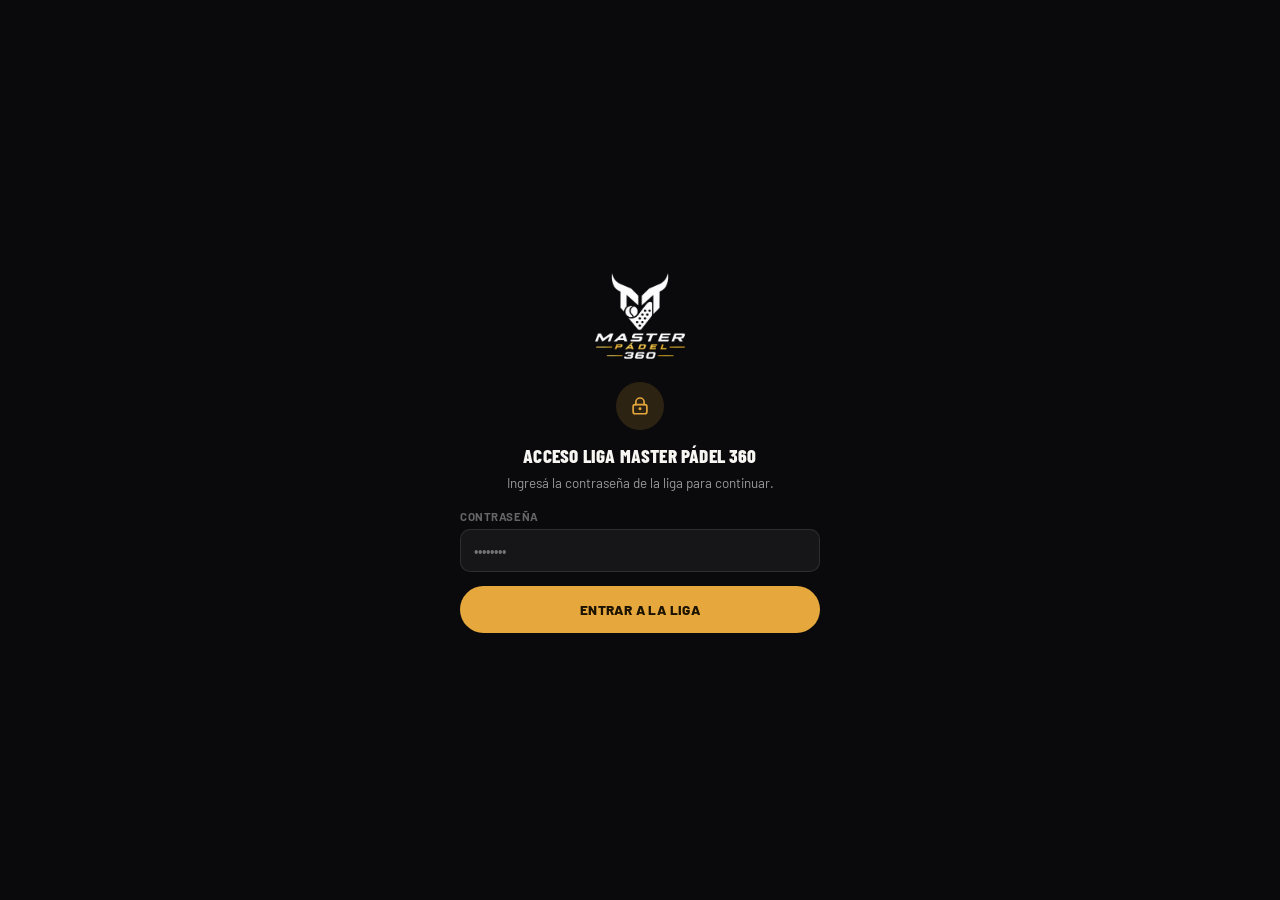
<file: index.html>
<!DOCTYPE html>
<html lang="es">
<head>
<meta charset="UTF-8">
<meta name="viewport" content="width=device-width, initial-scale=1, maximum-scale=1, user-scalable=no">
<title>LIGA MASTER PÁDEL 360</title>
<meta name="description" content="Liga Master Pádel 360 — Torneo Apertura 2026. Posiciones, fixture y resultados en vivo.">
<meta name="theme-color" content="#0a0a0c">
<meta name="apple-mobile-web-app-capable" content="yes">
<meta name="apple-mobile-web-app-status-bar-style" content="black-translucent">
<meta name="apple-mobile-web-app-title" content="Liga 360">
<link rel="apple-touch-icon" sizes="180x180" href="apple-touch-icon.png">
<link rel="icon" type="image/svg+xml" href="liga360-icon.svg">
<link rel="manifest" href="manifest.webmanifest">
<script>
// Link del organizador (?admin=1 o /organizador/): si se agrega a la pantalla
// de inicio queda como un ícono aparte que abre directo el panel.
(function () {
  if (!/[?&]admin=1(&|$)/.test(location.search)) return;
  document.documentElement.classList.add('modo-org');
  var m = document.querySelector('link[rel="manifest"]');
  if (!m) { m = document.createElement('link'); m.rel = 'manifest'; document.head.appendChild(m); }
  m.href = 'manifest-organizador.webmanifest';
  var t = document.querySelector('meta[name="apple-mobile-web-app-title"]');
  if (t) t.content = 'Organizador';
  document.title = 'Organizador · Liga 360';
})();
</script>
<meta http-equiv="Cache-Control" content="no-cache, no-store, must-revalidate">
<meta http-equiv="Pragma" content="no-cache">
<meta http-equiv="Expires" content="0">
<link rel="preconnect" href="https://fonts.googleapis.com">
<link href="https://fonts.googleapis.com/css2?family=Barlow+Condensed:wght@600;700;800&family=Barlow:wght@400;500;600;700&family=IBM+Plex+Mono:wght@500;600&display=swap" rel="stylesheet">
<link rel="stylesheet" href="styles.css?v=20261124c">
<link rel="stylesheet" href="organizador.css?v=20261110a">
</head>
<body>

<!-- ============================================================
     Sprite de íconos — un solo bloque, sin librerías externas.
     Cada pantalla los usa con <svg class="ic"><use href="#icon-x"/></svg>
     ============================================================ -->
<svg width="0" height="0" style="position:absolute" aria-hidden="true">
  <symbol id="icon-home" viewBox="0 0 24 24"><path d="M3 11.5 12 4l9 7.5" fill="none" stroke="currentColor" stroke-width="1.8" stroke-linecap="round" stroke-linejoin="round"/><path d="M5.5 10v9.5h5V14h3v5.5h5V10" fill="none" stroke="currentColor" stroke-width="1.8" stroke-linecap="round" stroke-linejoin="round"/></symbol>
  <symbol id="icon-chart" viewBox="0 0 24 24"><rect x="4" y="12" width="4" height="8" rx="1" fill="currentColor"/><rect x="10" y="7" width="4" height="13" rx="1" fill="currentColor"/><rect x="16" y="3" width="4" height="17" rx="1" fill="currentColor"/></symbol>
  <symbol id="icon-calendar" viewBox="0 0 24 24"><rect x="3.2" y="5" width="17.6" height="15.5" rx="2.2" fill="none" stroke="currentColor" stroke-width="1.8"/><line x1="3.2" y1="9.8" x2="20.8" y2="9.8" stroke="currentColor" stroke-width="1.8"/><line x1="8" y1="2.6" x2="8" y2="6.4" stroke="currentColor" stroke-width="1.8" stroke-linecap="round"/><line x1="16" y1="2.6" x2="16" y2="6.4" stroke="currentColor" stroke-width="1.8" stroke-linecap="round"/></symbol>
  <symbol id="icon-trophy" viewBox="0 0 24 24"><path d="M7.5 4h9v4.2a4.5 4.5 0 0 1-9 0V4Z" fill="none" stroke="currentColor" stroke-width="1.8" stroke-linejoin="round"/><path d="M7.5 5.3H4.8a2.7 2.7 0 0 0 2.7 3" fill="none" stroke="currentColor" stroke-width="1.8" stroke-linecap="round"/><path d="M16.5 5.3h2.7a2.7 2.7 0 0 1-2.7 3" fill="none" stroke="currentColor" stroke-width="1.8" stroke-linecap="round"/><line x1="12" y1="12.4" x2="12" y2="16.3" stroke="currentColor" stroke-width="1.8"/><line x1="8.7" y1="20" x2="15.3" y2="20" stroke="currentColor" stroke-width="1.8" stroke-linecap="round"/><line x1="12" y1="16.3" x2="12" y2="20" stroke="currentColor" stroke-width="1.8"/></symbol>
  <symbol id="icon-more" viewBox="0 0 24 24"><circle cx="5" cy="12" r="1.7" fill="currentColor"/><circle cx="12" cy="12" r="1.7" fill="currentColor"/><circle cx="19" cy="12" r="1.7" fill="currentColor"/></symbol>
  <symbol id="icon-users" viewBox="0 0 24 24"><circle cx="9" cy="8.3" r="3" fill="none" stroke="currentColor" stroke-width="1.8"/><path d="M3.3 20c.5-3.3 3-5.3 5.7-5.3s5.2 2 5.7 5.3" fill="none" stroke="currentColor" stroke-width="1.8" stroke-linecap="round"/><circle cx="17" cy="9.4" r="2.2" fill="none" stroke="currentColor" stroke-width="1.6"/><path d="M15.3 20c.3-2.1 1.7-3.7 3.4-4.3" fill="none" stroke="currentColor" stroke-width="1.6" stroke-linecap="round"/></symbol>
  <symbol id="icon-book" viewBox="0 0 24 24"><path d="M5 4.5h9a3 3 0 0 1 3 3V19H8.5a3 3 0 0 0-3 3V4.5Z" fill="none" stroke="currentColor" stroke-width="1.8" stroke-linejoin="round"/><line x1="17" y1="7.5" x2="17" y2="22" stroke="currentColor" stroke-width="1.8"/></symbol>
  <symbol id="icon-medal" viewBox="0 0 24 24"><circle cx="12" cy="15" r="5" fill="none" stroke="currentColor" stroke-width="1.8"/><path d="M9.3 11 6.4 3h3.1l2.6 6.4" fill="none" stroke="currentColor" stroke-width="1.8" stroke-linejoin="round"/><path d="M14.7 11 17.6 3h-3.1l-2.6 6.4" fill="none" stroke="currentColor" stroke-width="1.8" stroke-linejoin="round"/><circle cx="12" cy="15" r="2" fill="currentColor"/></symbol>
  <symbol id="icon-image" viewBox="0 0 24 24"><rect x="3" y="4.5" width="18" height="15" rx="2.2" fill="none" stroke="currentColor" stroke-width="1.8"/><circle cx="8.3" cy="9.6" r="1.5" fill="currentColor"/><path d="M21 15.5 16 11l-4.3 4.3-2-2L3 18.5" fill="none" stroke="currentColor" stroke-width="1.8" stroke-linejoin="round"/></symbol>
  <symbol id="icon-heart" viewBox="0 0 24 24"><path d="M12 20s-7.4-4.5-9.6-9A5 5 0 0 1 12 6.5 5 5 0 0 1 21.6 11c-2.2 4.5-9.6 9-9.6 9Z" fill="none" stroke="currentColor" stroke-width="1.8" stroke-linejoin="round"/></symbol>
  <symbol id="icon-info" viewBox="0 0 24 24"><circle cx="12" cy="12" r="9" fill="none" stroke="currentColor" stroke-width="1.8"/><line x1="12" y1="11" x2="12" y2="16.3" stroke="currentColor" stroke-width="1.8" stroke-linecap="round"/><circle cx="12" cy="7.6" r="1" fill="currentColor"/></symbol>
  <symbol id="icon-mail" viewBox="0 0 24 24"><rect x="3" y="5.3" width="18" height="13.5" rx="2.2" fill="none" stroke="currentColor" stroke-width="1.8"/><path d="M3.6 6.8 12 13l8.4-6.2" fill="none" stroke="currentColor" stroke-width="1.8" stroke-linecap="round" stroke-linejoin="round"/></symbol>
  <symbol id="icon-whatsapp" viewBox="0 0 24 24"><path d="M12 3.2a8.8 8.8 0 0 0-7.6 13.2L3 21l4.7-1.2A8.8 8.8 0 1 0 12 3.2Z" fill="none" stroke="currentColor" stroke-width="1.7" stroke-linejoin="round"/><path d="M8.6 8.7c.3-.6.5-.6.8-.6h.5c.2 0 .4 0 .5.4.2.5.6 1.5.6 1.7s0 .3-.1.4c-.1.2-.2.3-.4.5-.2.2-.3.3-.1.5.2.4.9 1.4 1.9 2.2 1.3 1 1.8 1.2 2.1 1.1.3-.1.5-.5.7-.8.2-.2.4-.2.6-.1l1.4.7c.2.1.3.2.3.4 0 .5-.5 1.3-1 1.5-.5.2-1 .3-2.2-.1-1.6-.5-3.1-1.8-4.2-3.4-.7-1-1.1-1.7-1.2-2.4-.1-.6 0-1 .3-1.4Z" fill="currentColor" stroke="none"/></symbol>
  <symbol id="icon-instagram" viewBox="0 0 24 24"><rect x="3" y="3" width="18" height="18" rx="5" fill="none" stroke="currentColor" stroke-width="1.8"/><circle cx="12" cy="12" r="4" fill="none" stroke="currentColor" stroke-width="1.8"/><circle cx="17.3" cy="6.7" r="1.1" fill="currentColor"/></symbol>
  <symbol id="icon-chevron" viewBox="0 0 24 24"><path d="M9 5.5 15.5 12 9 18.5" fill="none" stroke="currentColor" stroke-width="2" stroke-linecap="round" stroke-linejoin="round"/></symbol>
  <symbol id="icon-arrow" viewBox="0 0 24 24"><path d="M4.5 12h15M13.5 6 19.5 12 13.5 18" fill="none" stroke="currentColor" stroke-width="2" stroke-linecap="round" stroke-linejoin="round"/></symbol>
  <symbol id="icon-court" viewBox="0 0 24 24"><rect x="3" y="4" width="18" height="16" rx="2" fill="none" stroke="currentColor" stroke-width="1.8"/><line x1="12" y1="4" x2="12" y2="20" stroke="currentColor" stroke-width="1.8"/><line x1="3" y1="12" x2="21" y2="12" stroke="currentColor" stroke-width="1.8"/></symbol>
  <symbol id="icon-search" viewBox="0 0 24 24"><circle cx="10.5" cy="10.5" r="6.5" fill="none" stroke="currentColor" stroke-width="1.8"/><line x1="15.3" y1="15.3" x2="20.5" y2="20.5" stroke="currentColor" stroke-width="1.8" stroke-linecap="round"/></symbol>
  <symbol id="icon-lock" viewBox="0 0 24 24"><rect x="4.5" y="10.5" width="15" height="10" rx="2.2" fill="none" stroke="currentColor" stroke-width="1.8"/><path d="M7.5 10.5V7.8a4.5 4.5 0 0 1 9 0v2.7" fill="none" stroke="currentColor" stroke-width="1.8" stroke-linecap="round"/><circle cx="12" cy="15" r="1.6" fill="currentColor"/></symbol>
</svg>

<!-- ============================================================
     Acceso general a la liga -- pantalla completa, visible por defecto
     en el HTML crudo (antes de que corra ningún JS) para que nunca haya
     un parpadeo mostrando la app antes de decidir si hace falta pedir la
     contraseña. app.js decide, apenas arranca, si la oculta (ya hay un
     acceso guardado y válido) o la deja así.
     ============================================================ -->
<div class="access-gate" id="access-gate">
  <div class="access-card">
    <img src="logo.png" alt="MASTER PÁDEL 360" class="access-logo" onerror="this.hidden=true">
    <span class="access-ic"><svg class="ic"><use href="#icon-lock"/></svg></span>
    <h1 class="access-title">Acceso Liga Master Pádel 360</h1>
    <p class="access-sub">Ingresá la contraseña de la liga para continuar.</p>
    <div class="rsv-field">
      <label for="accesoClave">Contraseña</label>
      <input type="password" id="accesoClave" autocomplete="current-password" placeholder="••••••••">
    </div>
    <p class="rsv-error" id="access-error" hidden></p>
    <button class="doc-card-btn" id="accesoBtn" type="button">ENTRAR A LA LIGA</button>
  </div>
</div>

<div id="app" hidden>

  <main class="body" id="body">

    <!-- ============ INICIO ============ -->
    <section class="screen screen-flush" id="screen-inicio">

      <div class="hero">
        <div class="hero-top">
          <span class="hero-eyebrow">— Torneo Apertura 2026 —</span>
          <img src="logo.png" alt="MASTER PÁDEL 360" class="hero-logo" onerror="this.hidden=true">
          <h1 class="hero-title">LIGA MASTER <span class="gold">PÁDEL</span> 360</h1>
          <p class="hero-tagline">Competí. Sumá puntos. Divertite.</p>
          <span class="hero-status" id="hero-status" hidden></span>
        </div>
        <div class="hero-photo">
          <div class="hero-bg"></div>
          <div class="hero-scrim"></div>
        </div>
      </div>

      <div class="screen-pad">
        <section class="cat-select-block" id="cat-select-block">
          <button class="cat-select-cta" id="cat-select-cta">
            <span class="cat-select-cta-tx">
              <span class="cat-select-title">Seleccioná tu categoría</span>
              <span class="cat-select-sub">Elegí tu categoría para personalizar toda la experiencia.</span>
            </span>
            <span class="cat-select-cta-chevron" aria-hidden="true">▾</span>
          </button>
          <div class="cat-select-expanded" id="cat-select-expanded" hidden>
            <h2 class="cat-select-title">Seleccioná tu categoría</h2>
            <p class="cat-select-sub">Elegí tu categoría para personalizar toda la experiencia.</p>
            <div class="cat-chips" id="inicioCats"></div>
          </div>
          <button class="cat-active-row" id="cat-active-row" hidden>
            <span class="cat-active-label">Categoría activa</span>
            <span class="cat-active-value" id="cat-active-value"></span>
            <span class="cat-active-chevron" aria-hidden="true">▾</span>
          </button>
        </section>

        <button class="rsv-cta-card" data-go="reservar">
          <span class="rsv-cta-ic"><svg class="ic"><use href="#icon-court"/></svg></span>
          <span class="rsv-cta-tx">
            <b>Reservá tu cancha</b>
            <span>Elegí día y horario para tu próximo partido</span>
          </span>
          <span class="rsv-cta-arrow"><svg class="ic"><use href="#icon-arrow"/></svg></span>
        </button>

        <div id="novedades"></div>

        <!-- Banner de comunidad: usa la primera foto real de GALERIA si existe.
             Si todavía no cargaste ninguna foto, queda oculto solo (no se ve
             un cartel vacío ni una imagen rota). -->
        <button class="community-banner" id="community-banner" data-go="fotos" hidden>
          <div class="community-bg" id="community-bg"></div>
          <div class="community-tx">
            <b>Más que una liga</b>
            <span>Pádel · Amigos · Comunidad</span>
          </div>
          <span class="community-arrow"><svg class="ic"><use href="#icon-arrow"/></svg></span>
        </button>

        <div class="sponsor-strip" id="ini-sponsors" hidden>
          <div class="sponsor-strip-head">
            <span class="sponsor-strip-lbl">Sponsors oficiales</span>
            <button class="sponsor-strip-link" data-go="sponsors">Ver todos</button>
          </div>
          <div class="sponsor-row" id="ini-sponsors-logos"></div>
        </div>

        <div class="social-row">
          <a class="social-link" href="https://www.instagram.com/masterpadelcba/" target="_blank" rel="noopener" aria-label="Seguinos en Instagram">
            <svg class="ic" aria-hidden="true"><use href="#icon-instagram"/></svg>
            <span>Instagram</span>
          </a>
          <a class="social-link" href="https://wa.me/5493516234487" target="_blank" rel="noopener" aria-label="Escribinos por WhatsApp">
            <svg class="ic" aria-hidden="true"><use href="#icon-whatsapp"/></svg>
            <span>WhatsApp</span>
          </a>
        </div>
      </div>
    </section>

    <!-- ============ POSICIONES ============ -->
    <section class="screen" id="screen-posiciones" hidden>
      <header class="screen-brand">
        <img src="logo.png" alt="MASTER PÁDEL 360" class="screen-brand-logo" onerror="this.hidden=true">
        <span class="screen-brand-tx">MASTER <span class="gold">PÁDEL</span> 360</span>
      </header>
      <div class="screen-head">
        <h1>Posiciones</h1>
        <p>Tabla en vivo — fase de grupos</p>
      </div>
      <div class="standings-head">
        <span class="sh-rank">Pos</span><span class="sh-pareja">Pareja</span>
        <span class="sh-num">PJ</span><span class="sh-num">PG</span><span class="sh-num">PP</span>
        <span class="sh-pts">Pts</span>
      </div>
      <div id="posRows"><div class="state-loading">Cargando…</div></div>
      <p class="hint-line">Tocá una pareja para ver sets y games a favor / en contra</p>
    </section>

    <!-- ============ FIXTURE ============ -->
    <section class="screen" id="screen-fixture" hidden>
      <header class="screen-brand">
        <img src="logo.png" alt="MASTER PÁDEL 360" class="screen-brand-logo" onerror="this.hidden=true">
        <span class="screen-brand-tx">MASTER <span class="gold">PÁDEL</span> 360</span>
      </header>
      <div class="screen-head">
        <h1>Fixture</h1>
        <p>Todos contra todos</p>
      </div>
      <div class="fecha-chips" id="fixFechas"></div>
      <div id="fixMatches"><div class="state-loading">Cargando…</div></div>
    </section>

    <!-- ============ RESULTADOS ============ -->
    <section class="screen" id="screen-resultados" hidden>
      <header class="screen-brand">
        <img src="logo.png" alt="MASTER PÁDEL 360" class="screen-brand-logo" onerror="this.hidden=true">
        <span class="screen-brand-tx">MASTER <span class="gold">PÁDEL</span> 360</span>
      </header>
      <div class="screen-head">
        <h1>Resultados</h1>
        <p>Partidos ya jugados</p>
      </div>
      <div id="resMatches"><div class="state-loading">Cargando…</div></div>
    </section>

    <!-- ============ MÁS ============ -->
    <section class="screen" id="screen-mas" hidden>
      <header class="screen-brand">
        <img src="logo.png" alt="MASTER PÁDEL 360" class="screen-brand-logo" onerror="this.hidden=true">
        <span class="screen-brand-tx">MASTER <span class="gold">PÁDEL</span> 360</span>
      </header>
      <div class="screen-head">
        <h1>Más</h1>
        <p>Todo lo que necesitás</p>
      </div>
      <div class="more-list">
        <button class="more-item is-featured" data-go="reservar"><span class="mi-ic"><svg class="ic"><use href="#icon-court"/></svg></span><span class="mi-tx">Reservar turno</span><svg class="ic mi-chev"><use href="#icon-chevron"/></svg></button>
        <button class="more-item" data-go="buscar-reserva"><span class="mi-ic"><svg class="ic"><use href="#icon-search"/></svg></span><span class="mi-tx">Buscar mi reserva</span><svg class="ic mi-chev"><use href="#icon-chevron"/></svg></button>
        <button class="more-item" data-go="reglamento"><span class="mi-ic"><svg class="ic"><use href="#icon-book"/></svg></span><span class="mi-tx">Reglamento</span><svg class="ic mi-chev"><use href="#icon-chevron"/></svg></button>
        <button class="more-item" data-go="premios"><span class="mi-ic"><svg class="ic"><use href="#icon-medal"/></svg></span><span class="mi-tx">Premios</span><svg class="ic mi-chev"><use href="#icon-chevron"/></svg></button>
        <button class="more-item" data-go="playoffs"><span class="mi-ic"><svg class="ic"><use href="#icon-users"/></svg></span><span class="mi-tx">Playoffs</span><svg class="ic mi-chev"><use href="#icon-chevron"/></svg></button>
        <button class="more-item" data-go="fotos"><span class="mi-ic"><svg class="ic"><use href="#icon-image"/></svg></span><span class="mi-tx">Galería</span><svg class="ic mi-chev"><use href="#icon-chevron"/></svg></button>
        <button class="more-item" data-go="sponsors"><span class="mi-ic"><svg class="ic"><use href="#icon-heart"/></svg></span><span class="mi-tx">Sponsors</span><svg class="ic mi-chev"><use href="#icon-chevron"/></svg></button>
        <button class="more-item" data-go="sobre-liga"><span class="mi-ic"><svg class="ic"><use href="#icon-info"/></svg></span><span class="mi-tx">Sobre la liga</span><svg class="ic mi-chev"><use href="#icon-chevron"/></svg></button>
        <button class="more-item" data-go="contacto"><span class="mi-ic"><svg class="ic"><use href="#icon-mail"/></svg></span><span class="mi-tx">Contacto</span><svg class="ic mi-chev"><use href="#icon-chevron"/></svg></button>
        <button class="more-item more-item-org" data-go="admin-reservas" hidden><span class="mi-ic"><svg class="ic"><use href="#icon-lock"/></svg></span><span class="mi-tx">Panel de organizador</span><svg class="ic mi-chev"><use href="#icon-chevron"/></svg></button>
      </div>
    </section>

    <!-- ============ PLAYOFFS ============ -->
    <section class="screen" id="screen-playoffs" hidden>
      <header class="screen-brand">
        <img src="logo.png" alt="MASTER PÁDEL 360" class="screen-brand-logo" onerror="this.hidden=true">
        <span class="screen-brand-tx">MASTER <span class="gold">PÁDEL</span> 360</span>
      </header>
      <button class="back-row" data-go="mas"><svg class="ic ic-sm"><use href="#icon-chevron"/></svg> Más</button>
      <div class="screen-head">
        <h1>Playoffs</h1>
        <p>Fase final del torneo</p>
      </div>
      <div id="playoffs-cuadro" hidden></div>
      <div class="bracket-card" id="playoffs-vacio">
        <svg viewBox="0 0 260 150" role="img" aria-label="Llave de playoffs a seis parejas, todavía bloqueada">
          <g stroke="var(--border)" stroke-width="1.5" fill="none">
            <line x1="16" y1="18" x2="60" y2="18"/><line x1="16" y1="42" x2="60" y2="42"/>
            <line x1="60" y1="18" x2="60" y2="30"/><line x1="60" y1="42" x2="60" y2="30"/><line x1="60" y1="30" x2="104" y2="30"/>
            <line x1="16" y1="108" x2="60" y2="108"/><line x1="16" y1="132" x2="60" y2="132"/>
            <line x1="60" y1="108" x2="60" y2="120"/><line x1="60" y1="132" x2="60" y2="120"/><line x1="60" y1="120" x2="104" y2="120"/>
            <line x1="104" y1="30" x2="104" y2="75"/><line x1="104" y1="120" x2="104" y2="75"/><line x1="104" y1="75" x2="150" y2="75"/>
          </g>
          <g fill="var(--text-faint)" font-family="Barlow" font-weight="600" font-size="7" letter-spacing=".04em">
            <text x="16" y="12">3° / 6° · 4° / 5°</text>
            <text x="62" y="27">SEMIFINALES</text>
            <text x="152" y="78">FINAL</text>
          </g>
          <circle cx="162" cy="75" r="13" fill="var(--surface)" stroke="var(--border)" stroke-width="1.5"/>
          <text x="162" y="79" text-anchor="middle" font-size="11">🔒</text>
        </svg>
        <span class="soon-pill" id="playoffs-pill">Próximamente</span>
        <p class="bracket-caption" id="playoffs-mensaje">Se habilita cuando termine la fase de grupos de cada categoría.</p>
      </div>
      <div class="reg-block" id="playoffs-formato">
        <b>Formato Top 6 (fase final)</b>
        <p>1° y 2° pasan directo a semifinales. 3° vs 6° y 4° vs 5° definen a los otros dos semifinalistas: 1° vs ganador 4°/5°, y 2° vs ganador 3°/6°. Todos los cruces son a partido único, y la final corona al campeón.</p>
      </div>
    </section>

    <!-- ============ FOTOS ============ -->
    <section class="screen" id="screen-fotos" hidden>
      <button class="back-row" data-go="mas"><svg class="ic ic-sm"><use href="#icon-chevron"/></svg> Más</button>
      <div class="screen-head">
        <h1>Fotos</h1>
        <p>Galería de la liga</p>
      </div>
      <div class="filter-chips" id="fotosFiltros"></div>
      <div class="photo-grid" id="fotosGrid"><div class="state-loading">Cargando…</div></div>
    </section>

    <!-- ============ REGLAMENTO ============ -->
    <!-- El reglamento es el PDF oficial completo (Reglamento_Master_Padel_2026.pdf,
         en la raíz del sitio, sin transcribir ni resumir): esta pantalla solo
         ofrece verlo y descargarlo, no reproduce su contenido en HTML. -->
    <section class="screen" id="screen-reglamento" hidden>
      <button class="back-row" data-go="mas"><svg class="ic ic-sm"><use href="#icon-chevron"/></svg> Más</button>
      <div class="screen-head">
        <h1>Reglamento oficial</h1>
        <p>Liga Master Pádel 360 · 2026</p>
      </div>
      <div class="doc-card">
        <span class="doc-card-ic"><svg class="ic"><use href="#icon-book"/></svg></span>
        <a class="doc-card-btn" href="Reglamento_Master_Padel_2026.pdf" target="_blank" rel="noopener">Ver reglamento completo</a>
        <a class="doc-card-download" href="Reglamento_Master_Padel_2026.pdf" download>Descargar PDF</a>
      </div>
    </section>

    <!-- ============ PREMIOS ============ -->
    <section class="screen" id="screen-premios" hidden>
      <button class="back-row" data-go="mas"><svg class="ic ic-sm"><use href="#icon-chevron"/></svg> Más</button>
      <div class="screen-head">
        <h1>Premios</h1>
        <p>Lo que se juega la liga</p>
      </div>
      <div id="premios-bloques"><div class="state-loading">Cargando…</div></div>
    </section>

    <!-- ============ SPONSORS ============ -->
    <section class="screen" id="screen-sponsors" hidden>
      <button class="back-row" data-go="mas"><svg class="ic ic-sm"><use href="#icon-chevron"/></svg> Más</button>
      <div class="screen-head">
        <h1>Sponsors</h1>
        <p>Quiénes apoyan la liga</p>
      </div>
      <div class="sponsor-feature" id="sponsor-destacado" hidden>
        <div class="sponsor-feature-logo" id="sponsor-destacado-logo">LOGO</div>
        <div><b id="sponsor-destacado-nombre"></b><span>Auspicia la temporada</span></div>
      </div>
      <div class="sponsor-row wrap" id="sponsor-resto"></div>
      <p class="state-empty" id="sponsors-empty" hidden>Todavía no hay sponsors cargados.</p>
    </section>

    <!-- ============ SOBRE LA LIGA (contenido estático, editable a mano) ============ -->
    <section class="screen" id="screen-sobre-liga" hidden>
      <button class="back-row" data-go="mas"><svg class="ic ic-sm"><use href="#icon-chevron"/></svg> Más</button>
      <div class="screen-head">
        <h1>Sobre la liga</h1>
        <p>Quiénes somos</p>
      </div>
      <div class="reg-block">
        <!--
          Este bloque es texto fijo en el HTML, no viene de Google Sheets.
          Editalo con confianza: es tuyo, no lo va a pisar ningún cambio
          desde la planilla. Lo redacté con lo que ya sabía de tu liga;
          revisalo y ajustalo si algo no es exactamente así.
        -->
        <p>Master Pádel 360 es una liga de pádel amateur organizada en Córdoba, pensada para competir en serio sin perder el buen ambiente. Jugamos por categorías femeninas y masculinas, de 6ta a 8va, con una temporada que corre de septiembre a diciembre en Espacio La 10.</p>
        <p style="margin-top:10px">La idea es simple: competencia organizada, transparente y con juego limpio, donde el resultado se construye fecha a fecha hasta llegar a los playoffs.</p>
      </div>
    </section>

    <!-- ============ CONTACTO (contenido estático, editable a mano) ============ -->
    <section class="screen" id="screen-contacto" hidden>
      <button class="back-row" data-go="mas"><svg class="ic ic-sm"><use href="#icon-chevron"/></svg> Más</button>
      <div class="screen-head">
        <h1>Contacto</h1>
        <p>Hablemos</p>
      </div>
      <div class="more-list">
        <!-- Reemplazá los href de abajo por tu número/usuario reales -->
        <a class="more-item" href="https://wa.me/5490000000000" target="_blank" rel="noopener">
          <span class="mi-ic"><svg class="ic"><use href="#icon-whatsapp"/></svg></span>
          <span class="mi-tx">WhatsApp</span>
          <svg class="ic mi-chev"><use href="#icon-chevron"/></svg>
        </a>
        <a class="more-item" href="https://instagram.com/masterpadel360" target="_blank" rel="noopener">
          <span class="mi-ic"><svg class="ic"><use href="#icon-instagram"/></svg></span>
          <span class="mi-tx">Instagram</span>
          <svg class="ic mi-chev"><use href="#icon-chevron"/></svg>
        </a>
      </div>
      <p class="hint-line">¿Cambiaste de número o de usuario? Editá los links de este bloque directo en index.html.</p>
    </section>

    <!-- ============ RESERVAR TURNO ============ -->
    <!-- Wizard de un solo screen con 4 pasos internos, manejados por JS
         (rsv-panel-*). Habla con RESERVAS_API_URL (Reservas API), un
         proyecto de Apps Script separado -- nunca con API_URL. -->
    <section class="screen" id="screen-reservar" hidden>
      <header class="screen-brand">
        <img src="logo.png" alt="MASTER PÁDEL 360" class="screen-brand-logo" onerror="this.hidden=true">
        <span class="screen-brand-tx">MASTER <span class="gold">PÁDEL</span> 360</span>
      </header>
      <button class="back-row" data-go="mas"><svg class="ic ic-sm"><use href="#icon-chevron"/></svg> Más</button>
      <div class="screen-head">
        <h1>Reservar turno</h1>
        <p>Elegí tu cruce y aseguralo con la seña</p>
      </div>

      <div class="rsv-steps" id="rsv-steps">
        <span class="rsv-step" data-step="categoria"></span>
        <span class="rsv-step" data-step="cruce"></span>
        <span class="rsv-step" data-step="turno"></span>
        <span class="rsv-step" data-step="checkout"></span>
      </div>

      <!-- PASO 1: categoría -->
      <div class="rsv-panel" id="rsv-panel-categoria">
        <h2 class="rsv-panel-title">Elegí tu categoría</h2>
        <div class="cat-chips" id="rsvCats"></div>
      </div>

      <!-- PASO 2: cruce -->
      <div class="rsv-panel" id="rsv-panel-cruce" hidden>
        <button class="rsv-back" data-rsv-back="categoria">‹ Categoría</button>
        <h2 class="rsv-panel-title">Elegí tu cruce</h2>
        <div id="rsvCruces"><div class="state-loading">Cargando…</div></div>
      </div>

      <!-- PASO 3: día + horario -->
      <div class="rsv-panel" id="rsv-panel-turno" hidden>
        <button class="rsv-back" data-rsv-back="cruce">‹ Cruce</button>
        <h2 class="rsv-panel-title">Elegí día y horario</h2>
        <p class="hint-line" id="rsv-turno-hint">El día del partido juegan en la cancha que esté libre.</p>
        <div id="rsvDias"><div class="state-loading">Cargando…</div></div>
      </div>

      <!-- PASO 4: checkout (retención activa) -->
      <div class="rsv-panel" id="rsv-panel-checkout" hidden>
        <button class="rsv-back" id="rsvVolverDeCheckout" type="button">‹ Horarios</button>
        <div class="rsv-hold-banner">
          <span class="rsv-hold-lbl">Turno retenido</span>
          <span class="rsv-hold-timer" id="rsv-hold-timer">10:00</span>
        </div>
        <div class="rsv-summary" id="rsv-summary"></div>

        <h2 class="rsv-panel-title">Tus datos</h2>
        <div class="rsv-field">
          <label for="rsvNombre">Nombre y apellido</label>
          <input type="text" id="rsvNombre" maxlength="120" placeholder="Ej: Juan Pérez" autocomplete="name">
        </div>
        <div class="rsv-field">
          <label for="rsvTelefono">Teléfono</label>
          <input type="tel" id="rsvTelefono" maxlength="40" placeholder="Ej: 3511234567" autocomplete="tel">
        </div>

        <h2 class="rsv-panel-title">Seña para confirmar</h2>
        <div class="rsv-pago-card">
          <div class="rsv-pago-row"><span>Valor total del turno</span><b>$36.000</b></div>
          <div class="rsv-pago-row highlight"><span>Reserva para confirmar</span><b>$9.000</b></div>
          <div class="rsv-pago-row"><span>Saldo pendiente</span><b>$27.000</b></div>
          <div class="rsv-alias-row">
            <div>
              <span class="rsv-alias-lbl">Alias para transferir</span>
              <span class="rsv-alias-value">masterpadel.360</span>
            </div>
            <button class="rsv-copy-btn" id="rsvCopyAlias" type="button">Copiar alias</button>
          </div>
        </div>

        <h2 class="rsv-panel-title">Comprobante de la seña</h2>
        <label class="rsv-upload" id="rsvUploadLabel">
          <input type="file" id="rsvComprobante" accept="image/*,application/pdf" hidden>
          <span class="rsv-upload-ic"><svg class="ic"><use href="#icon-image"/></svg></span>
          <span class="rsv-upload-tx" id="rsvUploadTx">Subí una captura de pantalla del comprobante (foto o PDF)</span>
        </label>

        <p class="rsv-error" id="rsv-checkout-error" hidden></p>
        <div id="rsv-checkout-err-actions" hidden>
          <button class="rsv-back" id="rsvElegirOtroTurno">Elegir otro turno</button>
        </div>
        <button class="doc-card-btn rsv-confirm-btn" id="rsvConfirmarBtn" type="button">Confirmar reserva</button>
      </div>

      <!-- PASO FINAL: solicitud enviada (queda PENDIENTE_APROBACION -- ya
           NO es una reserva confirmada todavía, ver app.js) -->
      <div class="rsv-panel" id="rsv-panel-exito" hidden>
        <div class="rsv-exito-ic">⏳</div>
        <h2 class="rsv-panel-title center">Solicitud enviada</h2>
        <p class="rsv-pendiente-note">Tu turno quedó bloqueado y está pendiente de aprobación.</p>

        <!-- Aviso bien visible: sin el WhatsApp el organizador no se entera -->
        <div class="rsv-wa-alerta" id="rsvWaAlerta">
          <b class="rsv-wa-titulo" id="rsvWaTitulo">⚠️ ATENCIÓN: FALTA UN PASO</b>
          <p class="rsv-wa-texto" id="rsvWaTexto">Mandá tu reserva por WhatsApp para que el organizador la vea y la apruebe.</p>
          <a class="rsv-whatsapp-btn is-destacado" id="rsvWhatsappLink" href="#" target="_blank" rel="noopener">
            <svg class="ic" aria-hidden="true"><use href="#icon-whatsapp"/></svg>
            <span>ENVIAR RESERVA POR WHATSAPP</span>
          </a>
        </div>

        <div class="rsv-summary" id="rsv-exito-resumen"></div>

        <div class="rsv-codigo-card">
          <span class="rsv-codigo-lbl">Código de tu reserva</span>
          <span class="rsv-codigo-value" id="rsv-exito-codigo"></span>
          <button class="rsv-copy-btn" id="rsvCopyCodigo" type="button">Copiar código</button>
        </div>
        <p class="rsv-privado-note">Guardá este código para volver a acceder a tu reserva.</p>

        <a class="doc-card-btn" id="rsvGestionarLink" href="#">Gestionar mi reserva</a>
        <p class="rsv-privado-note">Este enlace es privado y personal. No lo compartas.</p>
        <button class="back-row" id="rsvVolverAReservar" type="button">‹ Volver a Reservas</button>
        <button class="back-row" data-go="mas">Volver a Más</button>
      </div>
    </section>

    <!-- ============ BUSCAR MI RESERVA (teléfono + código, sin link) ============ -->
    <section class="screen" id="screen-buscar-reserva" hidden>
      <header class="screen-brand">
        <img src="logo.png" alt="MASTER PÁDEL 360" class="screen-brand-logo" onerror="this.hidden=true">
        <span class="screen-brand-tx">MASTER <span class="gold">PÁDEL</span> 360</span>
      </header>
      <button class="back-row" data-go="mas"><svg class="ic ic-sm"><use href="#icon-chevron"/></svg> Más</button>
      <div class="screen-head">
        <h1>Buscar mi reserva</h1>
        <p>Sin el link, con teléfono y código</p>
      </div>
      <div class="rsv-field">
        <label for="buscarTelefono">Teléfono usado en la reserva</label>
        <input type="tel" id="buscarTelefono" maxlength="40" placeholder="Ej: 3511234567" autocomplete="tel">
      </div>
      <div class="rsv-field">
        <label for="buscarCodigo">Código de la reserva</label>
        <input type="text" id="buscarCodigo" maxlength="12" placeholder="Ej: A3B7K9QZ" autocapitalize="characters" autocomplete="off">
      </div>
      <p class="rsv-error" id="buscar-reserva-error" hidden></p>
      <button class="doc-card-btn" id="buscarReservaBtn" type="button">Buscar mi reserva</button>
      <p class="hint-line">Los dos datos tienen que ser de la misma reserva.</p>
    </section>

    <!-- ============ GESTIÓN DE RESERVA (vía ?token=...) ============ -->
    <section class="screen" id="screen-reserva-gestion" hidden>
      <header class="screen-brand">
        <img src="logo.png" alt="MASTER PÁDEL 360" class="screen-brand-logo" onerror="this.hidden=true">
        <span class="screen-brand-tx">MASTER <span class="gold">PÁDEL</span> 360</span>
      </header>
      <div class="screen-head">
        <h1>Tu reserva</h1>
        <p>Gestión privada del turno</p>
      </div>
      <div id="rsvGestionContenido"><div class="state-loading">Cargando…</div></div>
    </section>

    <!-- ============ PANEL DE ORGANIZADOR ============ -->
    <!-- Se entra por "Más → Panel de organizador" o con ?admin=1. Lo arma
         entero organizador.js; pide la contraseña de organizador. -->
    <section class="screen screen-org" id="screen-admin-reservas" hidden>
      <header class="screen-brand">
        <img src="logo.png" alt="MASTER PÁDEL 360" class="screen-brand-logo" onerror="this.hidden=true">
        <span class="screen-brand-tx">MASTER <span class="gold">PÁDEL</span> 360 · ORGANIZADOR</span>
      </header>
      <div id="org-root"><div class="state-loading">Cargando…</div></div>
    </section>

  </main>

  <nav class="bottom-nav" aria-label="Navegación principal">
    <button class="nav-item" data-nav="inicio" data-go="inicio"><svg class="ic"><use href="#icon-home"/></svg><span class="ni-lb">Inicio</span></button>
    <button class="nav-item" data-nav="posiciones" data-go="posiciones"><svg class="ic"><use href="#icon-chart"/></svg><span class="ni-lb">Posic.</span></button>
    <button class="nav-item" data-nav="fixture" data-go="fixture"><svg class="ic"><use href="#icon-calendar"/></svg><span class="ni-lb">Fixture</span></button>
    <button class="nav-item" data-nav="resultados" data-go="resultados"><svg class="ic"><use href="#icon-trophy"/></svg><span class="ni-lb">Result.</span></button>
    <button class="nav-item" data-nav="mas" data-go="mas"><svg class="ic"><use href="#icon-more"/></svg><span class="ni-lb">Más</span></button>
  </nav>

</div>

<script>
(function () {
  // Guardia de arranque para Safari/iPhone: antes de cargar app.js
  // restauramos visualmente Inicio y limpiamos queries privadas viejas.
  try {
    var qs = new URLSearchParams(location.search);
    if (qs.has('token')) history.replaceState(null, '', location.pathname);
  } catch (e) {}

  var screens = document.querySelectorAll('.screen');
  screens.forEach(function (el) { el.hidden = (el.id !== 'screen-inicio'); });
  var inicio = document.getElementById('screen-inicio');
  if (inicio) inicio.hidden = false;

  window.addEventListener('pageshow', function (e) {
    // Solo cuando Safari restaura la página desde memoria (bfcache); en una
    // carga normal no hay nada que corregir (y taparía el panel ?admin=1).
    if (!e || !e.persisted) return;
    var gestion = document.getElementById('screen-reserva-gestion');
    if (gestion) gestion.hidden = true;
    var home = document.getElementById('screen-inicio');
    if (home) home.hidden = false;
  });
})();
</script>
<script>window.APP_VERSION = '20261110a';</script>
<script src="actualizar.js?v=20261110a"></script>
<script src="app.js?v=20261124c"></script>
<script src="organizador.js?v=20261124a"></script>
</body>
</html>
</file>
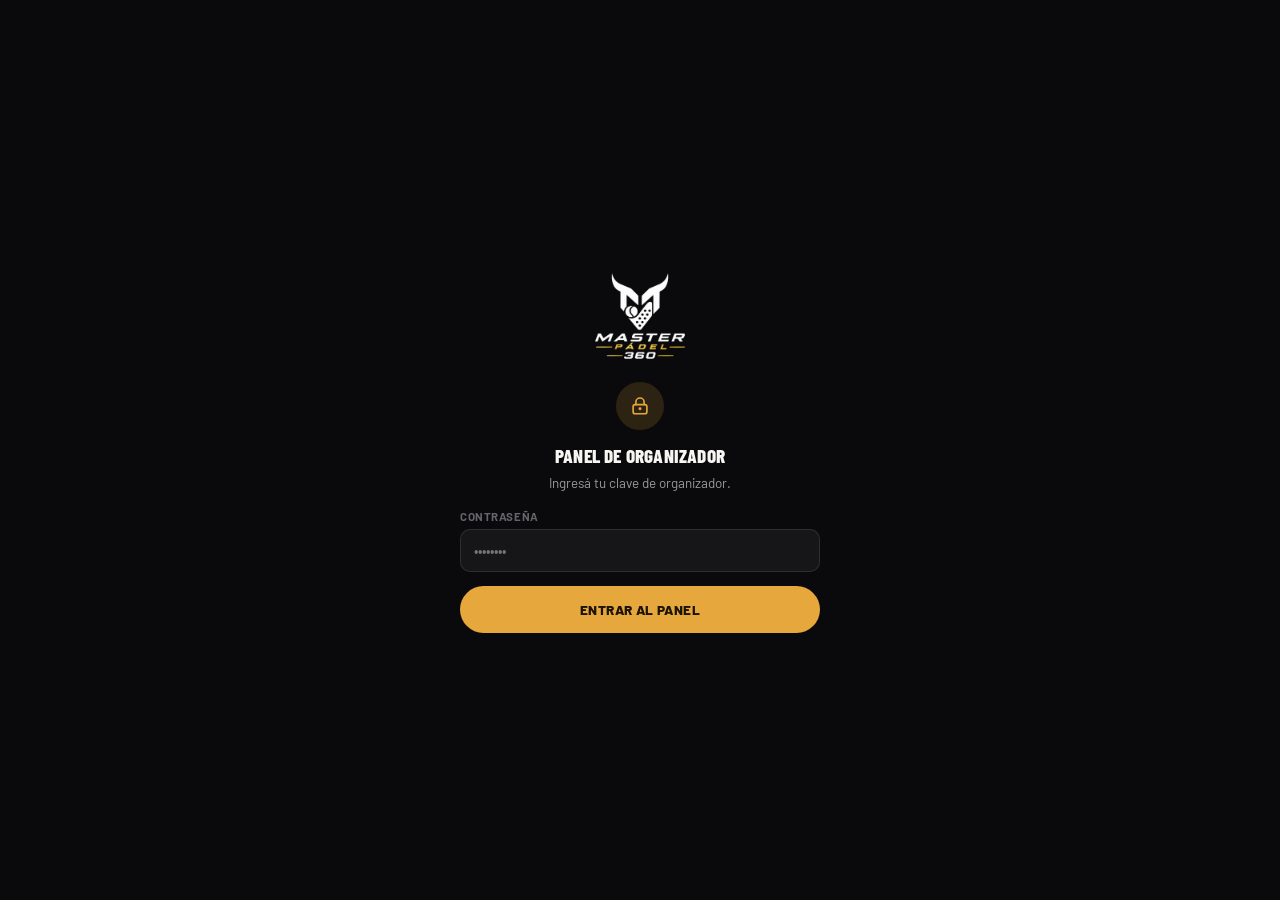
<file: organizador/index.html>
<!doctype html>
<html lang="es">
<head>
<meta charset="utf-8">
<meta name="viewport" content="width=device-width, initial-scale=1">
<meta name="robots" content="noindex">
<title>Organizador · Liga 360</title>
<meta http-equiv="refresh" content="0; url=../?admin=1">
<script>location.replace('../?admin=1');</script>
<style>body{margin:0;background:#0a0a0c;color:#bbb;font:16px system-ui,sans-serif;display:grid;place-items:center;min-height:100vh}a{color:#e6a83c}</style>
</head>
<body><p>Abriendo el panel… <a href="../?admin=1">tocá acá</a> si no se abre.</p></body>
</html>
</file>
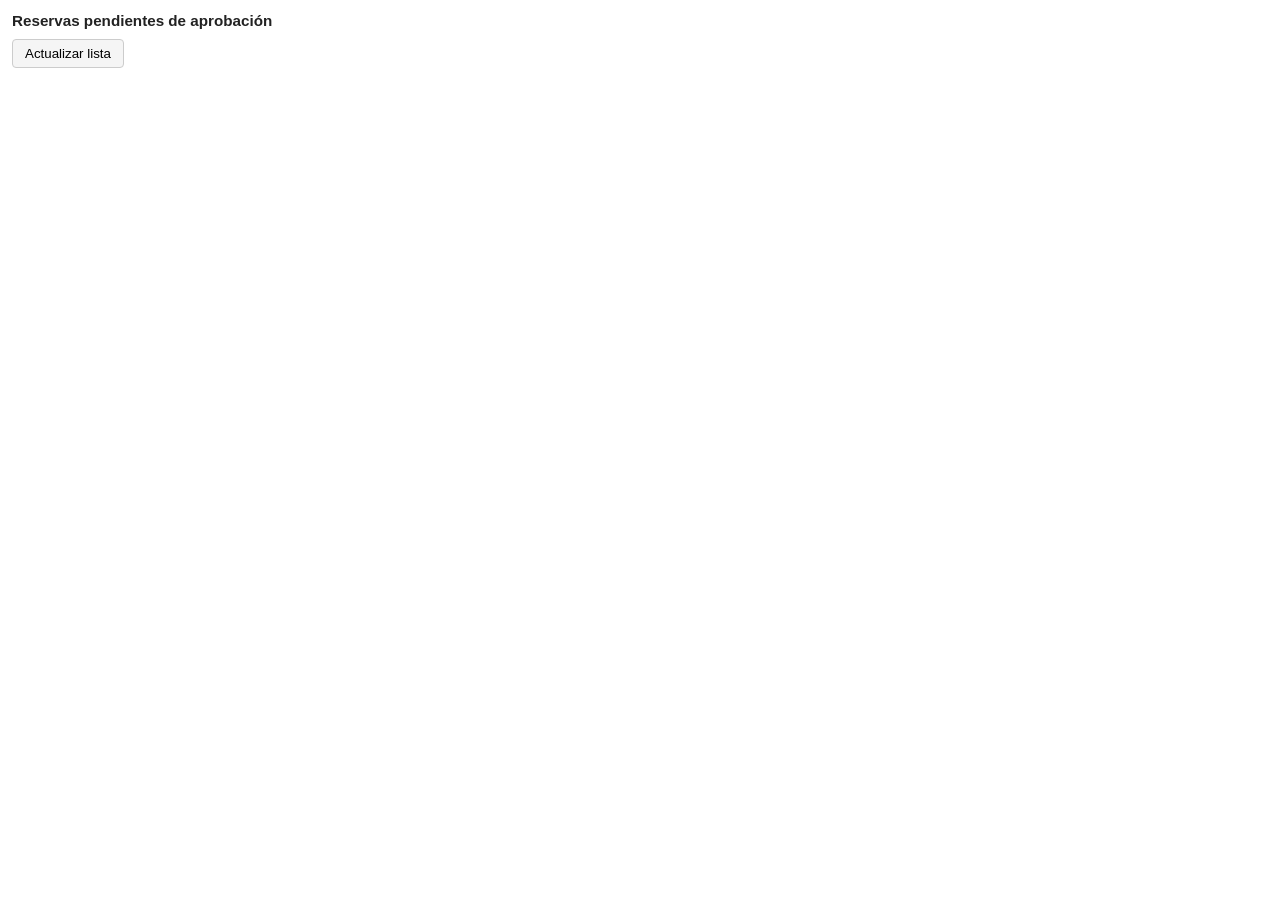
<file: GestionarReservas.html>
<!DOCTYPE html>
<html>
  <head>
    <base target="_top">
    <meta charset="utf-8">
    <style>
      body { font-family: Arial, sans-serif; font-size: 13px; margin: 0; padding: 12px; color: #222; }
      h3 { margin: 0 0 10px; }
      #refrescar { margin-bottom: 10px; padding: 6px 12px; border-radius: 4px; border: 1px solid #ccc; background: #f5f5f5; cursor: pointer; }
      #estado { color: #666; margin-bottom: 10px; }
      .card { border: 1px solid #ddd; border-radius: 6px; padding: 10px; margin-bottom: 10px; }
      .fila { display: flex; justify-content: space-between; gap: 12px; padding: 2px 0; }
      .fila span:first-child { color: #666; }
      .fila b { text-align: right; }
      .acciones { display: flex; gap: 8px; margin-top: 8px; }
      .acciones button { flex: 1; cursor: pointer; padding: 8px 12px; border-radius: 4px; border: none; font-weight: bold; }
      button:disabled { opacity: 0.5; cursor: default; }
      .rechazar { background: #d93025; color: white; }
      .aprobar { background: #1e8e3e; color: white; }
      a.comprobante { display: inline-block; margin-top: 6px; }
      .error { color: #d93025; font-size: 12px; margin-top: 6px; display: none; }
      .vacio { color: #666; text-align: center; padding: 24px 0; }
    </style>
  </head>
  <body>
    <h3>Reservas pendientes de aprobación</h3>
    <button id="refrescar">Actualizar lista</button>
    <div id="estado"></div>
    <div id="lista"></div>

    <script>
      // La contraseña de administrador de reservas se recibe UNA VEZ acá,
      // ya validada por gestionarReservasDesdeMenu_ antes de abrir este
      // diálogo -- nunca se le pide de nuevo al usuario dentro del panel.
      var CLAVE = <?!= JSON.stringify(clave) ?>;

      // gestionarReservasDesdeMenu_ ya hizo, para validar la contraseña,
      // el mismo listarPendientes que antes se volvía a pedir acá apenas
      // se abría el diálogo -- eso duplicaba la exposición al endpoint
      // de reservas (medido en vivo como inestable: la misma llamada
      // puede tardar 1s o 20s+, o directamente no responder nunca) justo
      // en el momento más sensible, el de abrir el panel. Ahora se reusa
      // ese resultado como dato inicial: el panel pinta esto DIRECTO, sin
      // ninguna llamada de red al arrancar. "Actualizar lista" y
      // Aprobar/Rechazar siguen usando google.script.run como antes --
      // ahí no había duplicación que evitar.
      var PENDIENTES_INICIALES = <?!= JSON.stringify(pendientesIniciales) ?>;

      function esc(s) {
        return String(s == null ? '' : s).replace(/[&<>"']/g, function (c) {
          return { '&': '&amp;', '<': '&lt;', '>': '&gt;', '"': '&quot;', "'": '&#39;' }[c];
        });
      }

      // google.script.run no tiene ningún timeout propio -- si el pedido
      // por UrlFetchApp del lado del servidor (llamarReservasApi_, en
      // CodigoAdminLiga.gs) tarda mucho (el backend de reservas es
      // conocido por ser lento en algunos momentos, ver el historial de
      // esta app), el diálogo se queda en "Cargando…" sin ningún aviso,
      // indefinidamente, sin que el usuario sepa si sigue en curso o si
      // quedó colgado. Esto NO cancela el pedido en curso (no se puede
      // desde acá) -- solo avisa que está tardando más de lo normal, para
      // no dejar al usuario mirando una pantalla en blanco sin ninguna
      // pista.
      var AVISO_LENTITUD_MS_ = 12000;

      function cargar() {
        document.getElementById('estado').textContent = 'Cargando…';
        document.getElementById('lista').innerHTML = '';
        var yaTermino = false;
        var avisoLentitud = setTimeout(function () {
          if (yaTermino) return;
          document.getElementById('estado').textContent =
            'Esto está tardando más de lo normal (el servidor de reservas puede estar lento en este momento). Podés seguir esperando o cerrar este panel y volver a intentar más tarde.';
        }, AVISO_LENTITUD_MS_);

        google.script.run
          .withSuccessHandler(function (lista) {
            yaTermino = true;
            clearTimeout(avisoLentitud);
            document.getElementById('estado').textContent = '';
            pintar(lista);
          })
          .withFailureHandler(function (err) {
            yaTermino = true;
            clearTimeout(avisoLentitud);
            document.getElementById('estado').textContent = 'Error: ' + ((err && err.message) || err);
          })
          .reservasAdminListarPendientes(CLAVE);
      }

      function pintar(lista) {
        var cont = document.getElementById('lista');
        if (!lista || !lista.length) {
          cont.innerHTML = '<div class="vacio">No hay reservas pendientes de aprobación por ahora.</div>';
          return;
        }
        cont.innerHTML = lista.map(function (r) {
          return '' +
            '<div class="card" data-id="' + esc(r.idReserva) + '">' +
              '<div class="fila"><span>Categoría</span><b>' + esc(r.categoria) + '</b></div>' +
              '<div class="fila"><span>Cruce</span><b>' + esc(r.parejaA) + ' vs ' + esc(r.parejaB) + '</b></div>' +
              '<div class="fila"><span>Fecha</span><b>' + esc(r.fecha) + '</b></div>' +
              '<div class="fila"><span>Horario</span><b>' + esc(r.horarioInicio) + ' - ' + esc(r.horarioFin) + '</b></div>' +
              '<div class="fila"><span>Cancha</span><b>' + (r.cancha ? 'Cancha ' + esc(r.cancha) : '—') + '</b></div>' +
              '<div class="fila"><span>Nombre</span><b>' + esc(r.nombreSolicitante) + '</b></div>' +
              '<div class="fila"><span>Teléfono</span><b>' + esc(r.telefonoSolicitante) + '</b></div>' +
              '<div class="fila"><span>Seña pagada</span><b>$' + esc(r.montoPagado) + '</b></div>' +
              '<div class="fila"><span>Código</span><b>' + esc(r.codigoReserva) + '</b></div>' +
              (r.comprobanteUrl
                ? '<a class="comprobante" href="' + esc(r.comprobanteUrl) + '" target="_blank" rel="noopener">Ver comprobante ↗</a>'
                : '<div class="fila"><span>Comprobante</span><b>—</b></div>') +
              '<div class="error" id="err-' + esc(r.idReserva) + '"></div>' +
              '<div class="acciones">' +
                '<button class="rechazar" data-accion="rechazar" data-id="' + esc(r.idReserva) + '" type="button">Rechazar</button>' +
                '<button class="aprobar" data-accion="aprobar" data-id="' + esc(r.idReserva) + '" type="button">Aprobar</button>' +
              '</div>' +
            '</div>';
        }).join('');
      }

      document.getElementById('refrescar').addEventListener('click', cargar);

      // Reintento automático SOLO para aprobar/rechazar -- son idempotentes
      // por diseño en el backend (ver mp360ReservasAprobar_/mp360ReservasRechazar_
      // en CodigoReservasAPI.gs: si el estado ya es el resultado pedido,
      // devuelven éxito en vez de error). Por eso acá es seguro reintentar
      // ante CUALQUIER fallo -- ya sea que la escritura anterior realmente
      // no se haya hecho (el reintento la hace), o que sí se haya hecho
      // pero la respuesta se haya perdido en el camino (el reintento
      // simplemente confirma el mismo resultado, nunca aprueba/rechaza dos
      // veces). google.script.run no tiene ningún timeout propio -- por
      // eso "colgado" acá significa literalmente "todavía no volvió nada".
      var REINTENTOS_ACCION_MS_ = [3000, 6000];
      function llamarConReintento_(nombreFuncion, id, numIntento, btn) {
        numIntento = numIntento || 0;
        return new Promise(function (resolve, reject) {
          google.script.run
            .withSuccessHandler(resolve)
            .withFailureHandler(reject)
            [nombreFuncion](CLAVE, id);
        }).catch(function (err) {
          if (numIntento >= REINTENTOS_ACCION_MS_.length) throw err;
          btn.textContent = 'Reintentando…';
          return new Promise(function (r) { setTimeout(r, REINTENTOS_ACCION_MS_[numIntento]); })
            .then(function () { return llamarConReintento_(nombreFuncion, id, numIntento + 1, btn); });
        });
      }

      document.getElementById('lista').addEventListener('click', function (e) {
        var btn = e.target.closest('button[data-accion]');
        if (!btn) return;
        var id = btn.getAttribute('data-id');
        var accion = btn.getAttribute('data-accion');
        var card = btn.closest('.card');
        var errEl = document.getElementById('err-' + id);
        errEl.style.display = 'none';
        card.querySelectorAll('button').forEach(function (b) { b.disabled = true; });
        btn.textContent = accion === 'aprobar' ? 'Aprobando…' : 'Rechazando…';

        var yaTerminoAccion = false;
        var avisoLentitudAccion = setTimeout(function () {
          if (yaTerminoAccion) return;
          errEl.textContent = 'Esto está tardando más de lo normal -- el servidor de reservas puede estar lento. Se está reintentando solo; podés seguir esperando.';
          errEl.style.display = 'block';
        }, AVISO_LENTITUD_MS_);

        var llamada = accion === 'aprobar' ? 'reservasAdminAprobar' : 'reservasAdminRechazar';
        llamarConReintento_(llamada, id, 0, btn)
          .then(function () {
            yaTerminoAccion = true;
            clearTimeout(avisoLentitudAccion);
            card.remove();
            if (!document.querySelector('.card')) {
              document.getElementById('lista').innerHTML = '<div class="vacio">No hay reservas pendientes de aprobación por ahora.</div>';
            }
          })
          .catch(function (err) {
            yaTerminoAccion = true;
            clearTimeout(avisoLentitudAccion);
            card.querySelectorAll('button').forEach(function (b) { b.disabled = false; });
            btn.textContent = accion === 'aprobar' ? 'Aprobar' : 'Rechazar';
            errEl.textContent = (err && err.message) || 'No se pudo procesar. Probá de nuevo.';
            errEl.style.display = 'block';
          });
      });

      // Pintado inicial DIRECTO con el dato que ya trajo gestionarReservasDesdeMenu_
      // -- sin llamar a cargar() acá (esa función sigue existiendo, la usa
      // el botón "Actualizar lista" para pedir un estado fresco cuando el
      // usuario lo pida a propósito).
      pintar(PENDIENTES_INICIALES);
    </script>
  </body>
</html>
</file>
<file: styles.css>
/* ============================================================
   LIGA MASTER PÁDEL 360 — tokens de marca
   Negro/grafito + dorado (el mismo dorado del logo oficial), blanco
   para lo importante, gris para lo secundario. El dorado se usa con
   moderación: CTA, ganador, posición, categoría activa, ícono activo.
   ============================================================ */
:root{
  --bg:#0a0a0c;
  --bg-soft:#111114;
  --surface: rgba(255,255,255,.05);
  --surface-strong: rgba(255,255,255,.08);
  --border: rgba(255,255,255,.10);
  --border-strong: rgba(255,255,255,.18);

  --gold:#e6a83c;
  --gold-light:#ffd873;
  --gold-dim: rgba(230,168,60,.16);
  --gold-ink:#1c1300;

  --text:#f7f6f3;
  --text-dim:#9a9a9e;
  --text-faint:#65656a;

  --warn:#ffb648;
  --warn-bg: rgba(255,182,72,.15);

  --radius-lg:20px;
  --radius-md:14px;
  --radius-sm:10px;
  --shadow-card: 0 16px 34px rgba(0,0,0,.45);
}

*{box-sizing:border-box}
html,body{margin:0;padding:0;background:var(--bg);color:var(--text);
  font-family:'Barlow',system-ui,sans-serif;-webkit-tap-highlight-color:transparent}
[hidden]{display:none!important}
button{font:inherit;color:inherit;background:none;border:none;cursor:pointer;text-align:left}
a{color:inherit;text-decoration:none}
img{max-width:100%}
h1,h2{margin:0;font-family:'Barlow Condensed',sans-serif}
.ic{width:22px;height:22px;flex-shrink:0;display:inline-block;vertical-align:middle}
.ic-sm{width:16px;height:16px}
.gold{color:var(--gold)}

/* ---------- layout shell ---------- */
#app{max-width:480px;margin:0 auto;min-height:100vh;display:flex;flex-direction:column;background:var(--bg)}
@media (min-width:481px){
  body{background:#000}
  #app{box-shadow:0 0 90px rgba(0,0,0,.7);min-height:100vh}
}
/* Desktop: el hero usa todo el ancho ensanchado de #app (texto izquierda /
   logo grande derecha). El resto del contenido -- Inicio incluido, salvo
   el hero -- se recentra a 520px para verse exactamente como en mobile,
   solo que centrado con más aire alrededor. No afecta un celular en
   ningún caso: por debajo de 900px de ancho, nada de este bloque aplica. */
@media (min-width:900px){
  #app{max-width:1100px}
  .screen:not(.screen-flush){max-width:520px;margin-left:auto;margin-right:auto;width:100%}
  .screen-pad{max-width:520px;margin-left:auto;margin-right:auto;width:100%}
}

.body{flex:1;overflow-y:auto;-webkit-overflow-scrolling:touch;padding-bottom:6px}
.screen{display:flex;flex-direction:column;gap:16px;padding:10px 16px 32px;animation:fade-in .18s ease}
.screen.screen-flush{padding:0 0 28px}
@keyframes fade-in{from{opacity:0}to{opacity:1}}

.screen-pad{display:flex;flex-direction:column;gap:16px;padding:18px 16px 0}
.screen-head h1{font-size:1.55rem;font-weight:800;text-transform:uppercase;letter-spacing:.01em}
.screen-head p{margin:2px 0 0;color:var(--text-dim);font-size:.85rem}

/* ---------- header de marca (pantallas internas) ----------
   Fino a propósito: logo chico + wordmark + una línea sutil abajo.
   Los márgenes negativos cancelan el padding de .screen para que la
   línea llegue de borde a borde, como un header real. */
.screen-brand{
  display:flex;align-items:center;gap:9px;
  margin:-10px -16px 4px;padding:13px 16px 12px;
  border-bottom:1px solid var(--border);
}
.screen-brand-logo{height:20px;width:auto;object-fit:contain;flex-shrink:0}
.screen-brand-tx{
  font-family:'Barlow Condensed';font-weight:800;font-size:.76rem;
  letter-spacing:.07em;text-transform:uppercase;color:var(--text-dim);
}

/* ---------- hero (Inicio) ----------
   Dos bloques apilados, no uno solo:
   1) .hero-top: negro sólido y limpio, sin foto. Acá vive toda la
      marca (logo grande, título, tagline, fecha) bien arriba y
      separada de la cancha -- el logo nunca queda "metido" dentro
      de la foto.
   2) .hero-photo: la foto (hero-liga.png) recién empieza después,
      un poco más abajo. hero-liga.png es un cuadrado (2048x2048)
      con ~55% superior en negro puro y el resto la cancha con los
      jugadores; acá se muestra solo el tramo inferior de esa foto
      (ver comentario en .hero-photo), así que lo primero que se ve
      todavía es negro -- funde sin costura con .hero-top de arriba,
      porque los dos son el mismo negro -- y la cancha aparece recién
      al hacer scroll, como una segunda escena, no pegada debajo del
      logo.
   ---------------------------------------------------------------- */
.hero{position:relative;background:var(--bg)}

.hero-top{
  position:relative;background:var(--bg);
  display:flex;flex-direction:column;align-items:center;justify-content:flex-start;text-align:center;
  min-height:94vh;max-height:840px;
  padding:clamp(28px,8vw,48px) 20px clamp(22px,6vw,34px);
}
.hero-eyebrow{
  font-size:.66rem;font-weight:700;letter-spacing:.16em;text-transform:uppercase;color:var(--text-dim);
}
.hero-logo{
  width:clamp(180px,50vw,240px);height:auto;object-fit:contain;margin:clamp(14px,4.5vw,22px) 0;
  filter:drop-shadow(0 14px 30px rgba(0,0,0,.55)) drop-shadow(0 0 46px rgba(230,168,60,.2));
}
.hero-title{
  font-size:clamp(1.14rem,5vw,1.4rem);line-height:1.1;font-weight:800;letter-spacing:.02em;
  text-transform:uppercase;white-space:nowrap;
}
.hero-tagline{margin:8px 0 0;color:var(--text-dim);font-size:.86rem}
/* Etiqueta secundaria y sutil: nunca domina el hero. */
.hero-status{
  display:inline-flex;align-items:center;gap:6px;font-family:'Barlow Condensed';font-weight:700;
  margin-top:14px;font-size:.68rem;letter-spacing:.04em;text-transform:uppercase;color:var(--gold);
  background:transparent;border:1px solid rgba(230,168,60,.4);padding:5px 13px;border-radius:999px;
}

/* Contenedor más alto que ancho (retrato): con cover, ese ratio recorta
   solo los bordes laterales (que ya son negros) y preserva TODA la
   altura real de la foto -- los 4 jugadores, la cartelería del fondo y
   la red quedan completos, nada de franja recortada. El filtro de
   brillo/contraste es puramente de presentación (no toca el archivo):
   la mitad de la cancha donde están los jugadores del fondo es
   naturalmente muy oscura en la foto original, y esto recupera detalle
   ahí sin lavar la zona ya bien iluminada de los jugadores de adelante. */
.hero-photo{position:relative;overflow:hidden;aspect-ratio:3/4;max-height:640px}
.hero-bg{
  position:absolute;inset:0;
  background:url('hero-liga.jpg') center top/cover no-repeat, var(--bg);
  background-image:image-set(url('hero-liga.webp') type('image/webp'), url('hero-liga.jpg') type('image/jpeg'));
  filter:brightness(1.22) contrast(1.04);
}
/* Dos velos largos y progresivos, solo en los extremos -- una curva de
   varios pasos (no una rampa lineal corta), para que la disolución se
   sienta cinematográfica y no como un corte. Arriba: cae dentro del
   primer ~28% de .hero-photo, que en la foto real todavía es negro
   puro (0-55% de hero-liga.png), así que no tapa nada -- solo asegura
   que la costura con .hero-top sea perfecta aunque la curva sea larga.
   Abajo: se mantiene invisible hasta el 68% y recién ahí empieza a
   ceder, muy suave al principio y más marcada sobre el final, para
   fundirse con el negro de la interfaz sin lavar a los jugadores de
   adelante ni la cartelería -- el 68% central de la foto queda
   completamente limpio, sin ningún velo encima. */
.hero-scrim{
  position:absolute;inset:0;
  background:
    linear-gradient(180deg,
      var(--bg) 0%,
      rgba(10,10,12,.88) 7%,
      rgba(10,10,12,.55) 15%,
      rgba(10,10,12,.24) 22%,
      rgba(10,10,12,0) 30%),
    linear-gradient(180deg,
      rgba(10,10,12,0) 68%,
      rgba(10,10,12,.07) 80%,
      rgba(10,10,12,.3) 90%,
      rgba(10,10,12,.68) 96%,
      var(--bg) 100%);
}
.btn-cta{
  margin-top:6px;align-self:flex-start;display:inline-flex;align-items:center;gap:8px;
  background:var(--text);color:#0a0a0c;font-weight:700;font-size:.9rem;
  padding:13px 22px;border-radius:999px;transition:transform .12s ease;
}
.btn-cta:active{transform:scale(.96)}

/* Celular: .hero-top ya no fuerza casi toda la altura de la pantalla.
   Se achica al tamaño real de su contenido (logo/título/tagline/fecha)
   más un colchón fijo de negro abajo -- ahí, y no en un vh gigante,
   vive el "aire" antes de que arranque la cancha.
   .hero-photo recorta el margen negro que sobra arriba (hero-liga.png
   es negro puro hasta ~55-58%) SIN achicar a los jugadores: en vez de
   "cover" (que liga el zoom a la altura del contenedor), se fija un
   background-size explícito al 133.33% del ancho -- exactamente el
   mismo zoom que daba el aspect-ratio 3/4 de antes -- y se achica solo
   el contenedor, que ahora muestra nada más que el 45% inferior de esa
   imagen ya escalada. Los 4 jugadores, la cartelería y la red quedan
   del mismo tamaño de siempre, completos; lo único que se recorta es
   negro que ya sobraba antes de ellos. Los degradados de .hero-scrim
   no se tocan (siguen siendo las mismas reglas, en porcentaje, así que
   se adaptan solas al nuevo alto, más corto). */
@media (max-width:600px){
  .hero-top{min-height:0;max-height:none;padding-bottom:95px}
  .hero-photo{aspect-ratio:5/3;max-height:280px}
  .hero-bg{background-size:133.334% auto;background-position:center bottom}
}

/* ---------- selección de categoría (Inicio) ---------- */
.cat-select-block{
  background:var(--surface);border:1px solid var(--border);border-radius:var(--radius-md);
  padding:16px;display:flex;flex-direction:column;gap:10px;
  transition:border-color .2s ease, background-color .2s ease;
}
.cat-select-block.needs-choice{border-color:rgba(230,168,60,.55);background:var(--gold-dim)}
.cat-select-title{font-size:1rem;font-weight:800;text-transform:uppercase;letter-spacing:.01em}
.cat-select-sub{margin:0;font-size:.78rem;color:var(--text-dim)}
.cat-select-block.needs-choice .cat-select-sub{color:var(--text)}
.cat-select-expanded{display:flex;flex-direction:column;gap:10px}

/* CTA colapsado: única acción visible antes de elegir categoría. Recién
   al tocarla se despliegan los chips reales de CATEGORIAS. */
.cat-select-cta{display:flex;align-items:center;gap:12px;width:100%}
.cat-select-cta-tx{display:flex;flex-direction:column;gap:2px;flex:1}
.cat-select-cta-chevron{color:var(--gold);font-size:1.2rem;line-height:1;flex-shrink:0}

/* Categoría ya elegida: la sección se compacta a una sola fila discreta
   con la categoría activa y una flecha para volver a abrir los chips. */
.cat-select-block.is-compact{padding:12px 16px}
.cat-active-row{display:flex;align-items:center;gap:8px;width:100%}
.cat-active-label{font-size:.64rem;color:var(--text-faint);text-transform:uppercase;letter-spacing:.06em;font-weight:700}
.cat-active-value{font-size:.92rem;font-weight:800;color:var(--gold)}
.cat-active-chevron{margin-left:auto;color:var(--text-dim);font-size:.9rem;line-height:1}

/* Desktop: el contenedor de #app ya queda fijo en 1100px (ver arriba);
   la franja de foto es más corta en relación al ancho porque .hero-top
   ya no necesita tanto alto relativo -- la prioridad de diseño sigue
   siendo el celular. */
@media (min-width:900px){
  .hero-top{min-height:0;max-height:none;padding-top:48px}
  .hero-logo{width:clamp(200px,20vw,260px)}
  .hero-title{font-size:1.7rem}
  .hero-tagline{font-size:.95rem}
  /* En desktop el contenedor es más ancho que alto por fuerza (no
     tendría sentido una franja tan alta como en mobile), así que acá
     sí hay recorte vertical -- pero mostrando la mitad inferior real
     de la foto (50%), con margen de sobra antes de donde empiezan los
     jugadores del fondo (~58%), para no perder nada de la escena. */
  .hero-photo{aspect-ratio:2/1;max-height:600px}
  .hero-bg{background-position:center bottom}
}

/* ---------- novedades ---------- */
#novedades{display:flex;flex-direction:column;gap:8px}
.news-card{
  display:flex;gap:10px;align-items:flex-start;background:var(--surface);border:1px solid var(--border);
  border-radius:var(--radius-md);padding:12px 13px;
}
.news-card b{font-size:.85rem;display:block}
.news-card span{font-size:.74rem;color:var(--text-dim)}

/* ---------- banner de comunidad (foto real de GALERIA) ---------- */
.community-banner{
  position:relative;display:flex;align-items:flex-end;min-height:150px;border-radius:var(--radius-lg);
  overflow:hidden;border:1px solid var(--border);width:100%;box-shadow:var(--shadow-card);
}
.community-bg{position:absolute;inset:0;background-size:cover;background-position:center;background-color:var(--surface-strong)}
.community-bg::after{content:'';position:absolute;inset:0;background:linear-gradient(180deg, rgba(10,10,12,.05), rgba(10,10,12,.92))}
.community-tx{position:relative;z-index:1;padding:16px;display:flex;flex-direction:column;gap:2px}
.community-tx b{font-size:1.05rem;font-weight:800;text-transform:uppercase;letter-spacing:.01em}
.community-tx span{font-size:.76rem;color:var(--text-dim)}
.community-arrow{
  position:relative;z-index:1;margin:0 16px 16px auto;width:34px;height:34px;border-radius:50%;
  background:var(--gold);color:var(--gold-ink);display:flex;align-items:center;justify-content:center;flex-shrink:0;
}

/* ---------- sponsors strip (Inicio) ---------- */
.sponsor-strip{border-top:1px solid var(--border);padding-top:14px;display:flex;flex-direction:column;gap:10px}
.sponsor-strip-head{display:flex;align-items:center;justify-content:space-between}
.sponsor-strip-lbl{font-size:.66rem;color:var(--text-faint);text-transform:uppercase;letter-spacing:.06em;font-weight:700}
.sponsor-strip-link{font-size:.72rem;color:var(--gold);font-weight:700}
.sponsor-row{display:flex;gap:8px;flex-wrap:wrap}
.sponsor-row.wrap .sponsor-chip{min-width:calc(50% - 4px)}
.sponsor-chip{
  flex:1;min-width:84px;height:44px;border-radius:var(--radius-sm);background:var(--surface);
  border:1px solid var(--border);display:flex;align-items:center;justify-content:center;
  font-size:.66rem;color:var(--text-dim);font-weight:700;text-align:center;padding:0 8px;
  background-size:60%;background-position:center;background-repeat:no-repeat;
}
.sponsor-chip.has-img{font-size:0;color:transparent}

/* ---------- accesos sociales (Inicio) ----------
   Monocromáticos y discretos a propósito: nada de verde WhatsApp ni
   degradado Instagram -- misma superficie oscura y borde sutil que el
   resto de las tarjetas de Inicio, para que se sientan parte de la web
   y no un cartel de publicidad. */
.social-row{display:grid;grid-template-columns:1fr 1fr;gap:10px}
.social-link{
  display:flex;align-items:center;justify-content:center;gap:9px;
  background:var(--surface);border:1px solid var(--border);border-radius:var(--radius-md);
  padding:13px;font-size:.82rem;font-weight:700;color:var(--text-dim);
  transition:background-color .15s ease, border-color .15s ease, color .15s ease;
}
.social-link .ic{color:var(--text-dim);transition:color .15s ease}
.social-link:hover, .social-link:focus-visible{color:var(--text);border-color:var(--border-strong)}
.social-link:hover .ic, .social-link:focus-visible .ic{color:var(--gold)}
.social-link:active{background:var(--surface-strong)}

/* ---------- selector de categoría: chips horizontales ---------- */
.cat-chips, .fecha-chips, .filter-chips{
  display:flex;gap:7px;overflow-x:auto;padding-bottom:2px;scroll-snap-type:x proximity;
  -webkit-overflow-scrolling:touch;scrollbar-width:none;
}
.cat-chips::-webkit-scrollbar, .fecha-chips::-webkit-scrollbar, .filter-chips::-webkit-scrollbar{display:none}
.chip{
  flex-shrink:0;scroll-snap-align:start;padding:9px 15px;border-radius:999px;font-size:.8rem;
  font-weight:700;background:var(--surface);border:1px solid var(--border);color:var(--text-dim);
  white-space:nowrap;
}
.chip.active{background:var(--gold);color:var(--gold-ink);border-color:var(--gold)}

/* ---------- posiciones ----------
   Encabezado y filas comparten una única declaración de grid (mismo
   display/columnas/gap en la misma regla): es estructuralmente
   imposible que diverjan, porque no hay dos valores que puedan
   desincronizarse -- hay uno solo. Las columnas numéricas tienen ancho
   fijo (chico, porque son 1-2 dígitos) y PAREJA se lleva todo el resto
   como 1fr. .standing-row (el contenedor real de .standing-main) tiene
   1px de borde que .standings-head no tiene; el borde transparente de
   abajo compensa ese espacio para que las dos grillas arranquen en el
   mismo píxel. */
.standings-head, .standing-main{
  display:grid;grid-template-columns:26px 1fr 24px 24px 24px 34px;gap:3px;
}
.standings-head{
  padding:0 12px;border:1px solid transparent;
  font-size:.62rem;color:var(--text-faint);text-transform:uppercase;letter-spacing:.05em;
}
/* Los 4 números (PJ/PG/PP/PTS) van todos centrados dentro de su
   columna -- ninguno queda alineado a la derecha, para que no "parezca
   corrido" respecto de los demás aunque su columna esté bien alineada. */
.sh-num, .sh-pts{text-align:center}
#posRows{display:flex;flex-direction:column;gap:6px}
.standing-row{
  background:var(--surface);border:1px solid var(--border);border-radius:var(--radius-md);
  overflow:hidden;
}
.standing-row.top{border-color:rgba(230,168,60,.4)}
.standing-main{
  width:100%;align-items:center;
  padding:11px 12px;font-variant-numeric:tabular-nums;
}
.standing-rank{
  width:22px;height:22px;border-radius:50%;display:flex;align-items:center;justify-content:center;
  font-family:'Barlow Condensed';font-weight:800;font-size:.76rem;background:var(--surface-strong);color:var(--text-dim);
}
.standing-rank.g1{background:linear-gradient(135deg, var(--gold-light), var(--gold));color:var(--gold-ink)}
.standing-rank.g2{background:#d7dadd;color:#12151a}
.standing-rank.g3{background:#c98a4b;color:#1a0f04}
.standing-pareja{font-size:.85rem;font-weight:700;overflow:hidden;text-overflow:ellipsis;white-space:nowrap}
.standing-num{font-size:.78rem;color:var(--text-dim);font-family:'IBM Plex Mono',monospace}
.standing-pts{font-family:'Barlow Condensed';font-weight:800;font-size:1rem;color:var(--text)}
.standing-num, .standing-pts{text-align:center}
.standing-detail{
  max-height:0;overflow:hidden;transition:max-height .2s ease;border-top:1px solid transparent;
}
.standing-row.open .standing-detail{max-height:90px;border-top-color:var(--border)}
.standing-detail-inner{display:grid;grid-template-columns:repeat(3,1fr);gap:2px;padding:11px 12px;text-align:center}
.standing-detail-inner div{display:flex;flex-direction:column;gap:2px}
.standing-detail-inner .v{font-family:'IBM Plex Mono',monospace;font-weight:600;font-size:.86rem;color:var(--text)}
.standing-detail-inner .l{font-size:.6rem;color:var(--text-faint);text-transform:uppercase;letter-spacing:.04em}
.hint-line{font-size:.72rem;color:var(--text-faint);text-align:center;margin:0}

/* ---------- fixture / match cards ---------- */
.match-card{
  background:var(--surface);border:1px solid var(--border);border-radius:var(--radius-md);
  padding:13px 14px;display:flex;flex-direction:column;gap:10px;
}
.match-pending-tag{
  align-self:flex-end;font-size:.6rem;font-weight:800;text-transform:uppercase;letter-spacing:.04em;
  padding:3px 10px;border-radius:999px;background:var(--warn-bg);color:var(--warn);
}
.match-pair{display:flex;align-items:center;gap:10px}
/* Partido atrasado (de una fecha anterior a la que está en juego, sin reservar) */
.match-card.is-atrasado{border-color:rgba(255,182,72,.45)}
.match-pending-tag.is-atrasado{background:var(--warn);color:#2a1500}
.chip.has-atrasado:not(.active){border-color:rgba(255,182,72,.55);color:var(--warn)}
.fix-atr-aviso{
  display:flex;flex-direction:column;align-items:flex-start;gap:8px;margin-bottom:10px;
  background:var(--warn-bg);border:1px solid rgba(255,182,72,.35);border-radius:var(--radius-md);padding:12px 14px;font-size:.82rem;
}
.fix-atr-aviso b{color:var(--warn)}
.fix-atr-aviso > span{display:flex;flex-wrap:wrap;gap:6px}
.fix-atr-fecha{padding:4px 10px;border-radius:999px;border:1px solid rgba(255,182,72,.5);color:var(--warn);font-size:.74rem;font-weight:800;background:none}
.fix-atr-aviso .fix-atr-tx{color:var(--text-dim);line-height:1.4}
.avatar{
  width:28px;height:28px;border-radius:50%;background:var(--surface-strong);border:1px solid var(--border);
  display:flex;align-items:center;justify-content:center;font-size:.64rem;font-weight:800;
  color:var(--text-dim);flex-shrink:0;
}
.match-pair .nm{font-size:.85rem;font-weight:700;overflow:hidden;text-overflow:ellipsis;white-space:nowrap}
.vs-div{text-align:center;font-family:'Barlow Condensed';font-size:.68rem;color:var(--text-faint);letter-spacing:.1em}
.bye-card{
  border:1px dashed var(--border-strong);border-radius:var(--radius-md);padding:13px 14px;
  display:flex;align-items:center;gap:8px;color:var(--text-dim);font-size:.82rem;
}
.bye-card b{color:var(--text)}
.match-wo-tag{
  align-self:flex-end;font-size:.6rem;font-weight:800;text-transform:uppercase;letter-spacing:.04em;
  padding:3px 10px;border-radius:999px;background:var(--surface-strong);color:var(--text-dim);border:1px solid var(--border);
}
.match-wo-nota{font-size:.72rem;color:var(--text-faint);padding:0 2px}
.fecha-block-label{font-size:.68rem;color:var(--text-faint);text-transform:uppercase;letter-spacing:.06em;padding:2px 2px}

/* ---------- scoreboard (fixture jugado + resultados) ---------- */
.scoreboard{display:flex;flex-direction:column;gap:2px;border-radius:var(--radius-sm);overflow:hidden}
.scoreboard-row{display:flex;align-items:center;gap:10px;padding:10px 12px;background:var(--surface-strong)}
.scoreboard-row.win{background:var(--gold-dim)}
.scoreboard-row.win .avatar{background:var(--gold);color:var(--gold-ink);border-color:var(--gold)}
.scoreboard-row.win .scoreboard-nombre{color:var(--text)}
.scoreboard-row.lose .scoreboard-nombre{color:var(--text-dim)}
.scoreboard-nombre{flex:1;font-size:.85rem;font-weight:700;overflow:hidden;text-overflow:ellipsis;white-space:nowrap}
.scoreboard-sets{display:flex;gap:8px;flex-shrink:0}
.scoreboard-set{width:20px;text-align:center;font-family:'IBM Plex Mono',monospace;font-size:.85rem;color:var(--text-dim)}
.scoreboard-set.mayor{color:var(--gold);font-weight:700}

/* ---------- playoffs ---------- */
.bracket-card{
  background:var(--surface);border:1px solid var(--border);border-radius:var(--radius-lg);
  padding:24px 14px;display:flex;flex-direction:column;align-items:center;gap:14px;
}
.bracket-card svg{width:100%;max-width:260px;height:auto}
.soon-pill{
  background:var(--surface-strong);border:1px solid var(--border);color:var(--text-dim);
  font-size:.64rem;font-weight:800;text-transform:uppercase;letter-spacing:.06em;padding:6px 14px;border-radius:999px;
}
.bracket-caption{text-align:center;font-size:.8rem;color:var(--text-dim);max-width:28ch;margin:0}
#playoffs-cuadro{display:flex;flex-direction:column;gap:12px;margin-bottom:14px}
#playoffs-cuadro[hidden]{display:none}
.po-chips{margin:0}
.po-cat-unica{font-size:.72rem;font-weight:800;text-transform:uppercase;letter-spacing:.06em;color:var(--gold)}
.po-aviso{margin:0;font-size:.82rem;color:var(--text-dim);line-height:1.45}
.po-campeon{
  background:var(--gold-dim);border:1px solid rgba(230,168,60,.55);border-radius:var(--radius-lg);
  padding:16px;display:flex;flex-direction:column;align-items:center;gap:4px;text-align:center;
}
.po-campeon-lbl{font-size:.66rem;font-weight:800;text-transform:uppercase;letter-spacing:.08em;color:var(--gold)}
.po-campeon b{font-size:1rem}
.po-ronda{display:flex;flex-direction:column;gap:8px}
.po-llave{background:var(--surface);border:1px solid var(--border);border-radius:var(--radius-lg);padding:14px 10px 12px}
.po-lienzo{position:relative;color:rgba(230,168,60,.55)}
.po-lienzo svg{position:absolute;inset:0;width:100%;height:100%;overflow:visible}
.po-col-tit{position:absolute;top:0;text-align:center;font-size:.6rem;font-weight:800;letter-spacing:.08em;text-transform:uppercase;color:var(--gold)}
.po-m{position:absolute;border:1px solid var(--border);border-radius:9px;background:var(--surface-strong);overflow:hidden}
.po-s{height:34px;display:flex;align-items:center;gap:4px;padding:0 7px;font-size:.68rem;font-weight:700;color:var(--text);white-space:nowrap;overflow:hidden;text-overflow:ellipsis}
.po-s + .po-s{border-top:1px solid var(--border)}
.po-n{min-width:0;overflow:hidden;text-overflow:ellipsis}
.po-s i{font-style:normal;color:var(--gold);font-weight:800;flex-shrink:0}
.po-s.vacio{color:var(--text-dim);font-weight:600}
.po-s.gana{color:var(--gold)}
.po-s.pierde{color:var(--text-faint)}
.po-copa{position:absolute;height:36px;display:flex;align-items:center;justify-content:center;padding:0 6px;border:1px dashed rgba(230,168,60,.55);border-radius:9px;font-size:.68rem;font-weight:800;color:var(--gold);white-space:nowrap;overflow:hidden;text-overflow:ellipsis}
.po-copa.lleno{border-style:solid;background:var(--gold-dim)}
.po-ayuda{margin:10px 0 0;font-size:.72rem;color:var(--text-dim);text-align:center;line-height:1.4}
.po-detalle-tit{margin-top:4px}
.po-partido{background:var(--surface);border:1px solid var(--border);border-radius:var(--radius-md);overflow:hidden}
.po-fila{display:flex;align-items:center;gap:10px;padding:11px 13px}
.po-fila + .po-fila{border-top:1px solid var(--border)}
.po-seed{flex-shrink:0;width:62px;line-height:1.2;font-size:.6rem;font-weight:800;text-transform:uppercase;letter-spacing:.04em;color:var(--text-faint)}
.po-nom{flex:1;min-width:0;font-size:.85rem;font-weight:700;overflow:hidden;text-overflow:ellipsis;white-space:nowrap}
.po-tbd{color:var(--text-faint);font-weight:600}
.po-fila.pierde .po-nom{color:var(--text-dim);font-weight:600}
.po-fila.gana .po-nom{color:var(--text)}
.po-check{color:var(--gold);font-weight:800}
.po-pie{display:flex;justify-content:space-between;gap:10px;padding:8px 13px;background:var(--surface-strong);font-size:.74rem;color:var(--text-dim)}
.po-res{font-family:'IBM Plex Mono',monospace;color:var(--gold);font-weight:700}
.reg-block{
  background:var(--surface);border:1px solid var(--border);border-radius:var(--radius-md);padding:14px;
}
.reg-block b{font-size:.86rem;display:block;margin-bottom:5px}
.reg-block p{margin:0;font-size:.82rem;color:var(--text-dim);line-height:1.5}

/* ---------- reglamento (PDF oficial) ---------- */
.doc-card{
  background:var(--surface);border:1px solid var(--border);border-radius:var(--radius-lg);
  padding:34px 20px;display:flex;flex-direction:column;align-items:center;gap:16px;text-align:center;
}
.doc-card-ic{
  width:56px;height:56px;border-radius:50%;flex-shrink:0;
  background:var(--gold-dim);color:var(--gold);display:flex;align-items:center;justify-content:center;
}
.doc-card-ic .ic{width:26px;height:26px}
.doc-card-btn{
  width:100%;display:flex;align-items:center;justify-content:center;
  background:var(--gold);color:var(--gold-ink);font-weight:800;font-size:.85rem;
  text-transform:uppercase;letter-spacing:.03em;
  padding:15px 22px;border-radius:999px;transition:transform .12s ease;
}
.doc-card-btn:active{transform:scale(.97)}
.doc-card-download{
  font-size:.78rem;color:var(--text-dim);font-weight:700;
  text-decoration:underline;text-underline-offset:3px;
}
.doc-card-download:hover, .doc-card-download:focus-visible{color:var(--text)}

/* ---------- fotos ---------- */
.photo-grid{display:grid;grid-template-columns:repeat(3,1fr);gap:7px}
.photo-swatch{
  aspect-ratio:1;border-radius:var(--radius-sm);position:relative;overflow:hidden;
  display:flex;align-items:flex-end;padding:6px;background:var(--surface-strong);
}
.photo-swatch img{position:absolute;inset:0;width:100%;height:100%;object-fit:cover}
.photo-swatch::after{content:'';position:absolute;inset:0;background:linear-gradient(to top, rgba(0,0,0,.65), transparent 55%)}
.photo-swatch span{position:relative;z-index:1;font-size:.58rem;color:#fff;font-weight:700;text-shadow:0 1px 3px rgba(0,0,0,.6)}

/* ---------- más / listas de acceso ---------- */
.more-list{display:flex;flex-direction:column;gap:9px}
.more-item{
  display:flex;align-items:center;gap:13px;background:var(--surface);border:1px solid var(--border);
  border-radius:var(--radius-md);padding:15px 14px;width:100%;
}
.mi-ic{color:var(--gold);flex-shrink:0;display:flex}
.mi-tx{flex:1;font-size:.88rem;font-weight:700}
.mi-chev{color:var(--text-faint)}
.back-row{display:flex;align-items:center;gap:2px;color:var(--text-dim);font-size:.78rem;font-weight:700;padding:2px 0}

.sponsor-feature{
  display:flex;align-items:center;gap:13px;background:var(--surface);border:1px solid var(--border);
  border-radius:var(--radius-md);padding:14px;
}
.sponsor-feature b{font-size:.9rem;display:block}
.sponsor-feature span{font-size:.74rem;color:var(--text-dim)}
.sponsor-feature-logo{
  width:54px;height:54px;border-radius:12px;object-fit:cover;flex-shrink:0;background:var(--surface-strong);
  display:flex;align-items:center;justify-content:center;font-size:.6rem;color:var(--text-faint);
  background-size:70%;background-position:center;background-repeat:no-repeat;
}
.sponsor-feature-logo.has-img{font-size:0}

/* ---------- estados ---------- */
.state-loading{color:var(--text-dim);font-size:.85rem;text-align:center;padding:30px 0}
.state-empty{
  color:var(--text-dim);font-size:.84rem;text-align:center;padding:20px;
  background:var(--surface);border:1px dashed var(--border-strong);border-radius:var(--radius-md);
}

/* ---------- nav inferior ---------- */
.bottom-nav{
  display:flex;padding:9px 4px calc(9px + env(safe-area-inset-bottom));
  border-top:1px solid var(--border);background:rgba(10,10,12,.94);backdrop-filter:blur(14px);
  position:sticky;bottom:0;
}
.nav-item{flex:1;display:flex;flex-direction:column;align-items:center;gap:3px;color:var(--text-faint);padding:5px 0}
.nav-item .ic{width:21px;height:21px}
.nav-item .ni-lb{font-size:.58rem;font-weight:700;text-transform:uppercase;letter-spacing:.02em}
.nav-item.active{color:var(--gold)}

/* ---------- Reservar turno: CTA en Inicio + item destacado en Más ----------
   El CTA vive en .screen-pad, después de cat-select-block y antes de
   #novedades -- nunca dentro de .hero/.hero-top/.hero-photo, que quedan
   intactos tal como se aprobaron. */
.rsv-cta-card{
  position:relative;display:flex;align-items:center;gap:13px;width:100%;
  background:var(--surface);border:1px solid rgba(230,168,60,.35);border-radius:var(--radius-lg);
  padding:15px 14px;box-shadow:var(--shadow-card);
}
.rsv-cta-ic{
  width:44px;height:44px;border-radius:12px;flex-shrink:0;background:var(--gold-dim);color:var(--gold);
  display:flex;align-items:center;justify-content:center;
}
.rsv-cta-tx{display:flex;flex-direction:column;gap:2px;flex:1}
.rsv-cta-tx b{font-size:.94rem;font-weight:800}
.rsv-cta-tx span{font-size:.76rem;color:var(--text-dim)}
.rsv-cta-arrow{color:var(--gold);flex-shrink:0}

.more-item.is-featured{border-color:rgba(230,168,60,.45);background:var(--gold-dim)}
.more-item.is-featured .mi-tx{color:var(--gold-light)}

/* ---------- Reservar turno: wizard ---------- */
.rsv-steps{display:flex;align-items:center;gap:6px}
.rsv-step{flex:1;height:4px;border-radius:999px;background:var(--surface-strong)}
.rsv-step.active, .rsv-step.done{background:var(--gold)}

.rsv-panel{display:flex;flex-direction:column;gap:14px}
.rsv-panel-title{font-size:1rem;font-weight:800;text-transform:uppercase;letter-spacing:.01em}
.rsv-panel-title.center{text-align:center}
.rsv-back{font-size:.76rem;color:var(--text-dim);font-weight:700;align-self:flex-start}

.rsv-cruce-card{
  width:100%;display:flex;align-items:center;gap:10px;background:var(--surface);border:1px solid var(--border);
  border-radius:var(--radius-md);padding:14px;margin-bottom:8px;
}
.rsv-cruce-pareja{flex:1;font-size:.85rem;font-weight:700;text-align:center}
.rsv-cruce-vs{font-family:'Barlow Condensed';font-size:.68rem;color:var(--text-faint);letter-spacing:.1em;flex-shrink:0}

.rsv-dia-block{display:flex;flex-direction:column;gap:8px;margin-bottom:14px}
.rsv-dia-label{font-size:.78rem;font-weight:800;color:var(--text-dim);text-transform:uppercase;letter-spacing:.03em}
.rsv-turno-list{display:flex;flex-direction:column;gap:8px}
.rsv-turno-btn{
  display:flex;align-items:center;justify-content:space-between;width:100%;
  background:var(--surface);border:1px solid var(--border);border-radius:var(--radius-md);
  padding:13px 14px;transition:border-color .12s ease;
}
.rsv-turno-btn:active{border-color:var(--gold)}
.rsv-turno-btn:disabled{opacity:.5;cursor:not-allowed}
.rsv-turno-btn.rsv-turno-en-vuelo{border-color:var(--gold);opacity:.85}
.rsv-turno-hora{font-size:.86rem;font-weight:700}
.rsv-turno-cupo{font-size:.72rem;color:var(--gold);font-weight:700}

.rsv-hold-banner{
  display:flex;align-items:center;justify-content:space-between;
  background:var(--gold-dim);border:1px solid rgba(230,168,60,.5);border-radius:var(--radius-md);
  padding:12px 15px;
}
.rsv-hold-lbl{font-size:.76rem;font-weight:800;color:var(--gold-light);text-transform:uppercase;letter-spacing:.02em}
.rsv-hold-timer{font-family:'IBM Plex Mono',monospace;font-size:1.1rem;font-weight:700;color:var(--gold)}

.rsv-summary{background:var(--surface);border:1px solid var(--border);border-radius:var(--radius-md);padding:14px;display:flex;flex-direction:column;gap:8px}
.rsv-summary-row{display:flex;align-items:center;justify-content:space-between;font-size:.82rem;gap:10px}
.rsv-summary-row span{color:var(--text-dim)}
.rsv-summary-row b{font-weight:700;text-align:right}

.rsv-field{display:flex;flex-direction:column;gap:6px}
.rsv-field label{font-size:.72rem;color:var(--text-faint);text-transform:uppercase;letter-spacing:.05em;font-weight:700}
.rsv-field input{
  background:var(--surface);border:1px solid var(--border);border-radius:var(--radius-sm);
  padding:12px 13px;font-size:.9rem;color:var(--text);font-family:inherit;width:100%;
}
.rsv-field input:focus{border-color:var(--gold);outline:none}

.rsv-pago-card{background:var(--surface);border:1px solid var(--border);border-radius:var(--radius-md);padding:14px;display:flex;flex-direction:column;gap:9px}
.rsv-pago-row{display:flex;align-items:center;justify-content:space-between;font-size:.84rem;color:var(--text-dim)}
.rsv-pago-row b{color:var(--text);font-weight:700}
.rsv-pago-row.highlight{color:var(--gold-light);font-weight:700}
.rsv-pago-row.highlight b{color:var(--gold)}
.rsv-alias-row{
  display:flex;align-items:center;justify-content:space-between;gap:10px;
  border-top:1px solid var(--border);padding-top:11px;margin-top:2px;
}
.rsv-alias-lbl{display:block;font-size:.66rem;color:var(--text-faint);text-transform:uppercase;letter-spacing:.05em;font-weight:700}
.rsv-alias-value{display:block;font-size:.92rem;font-weight:800;font-family:'IBM Plex Mono',monospace;margin-top:2px}
.rsv-copy-btn{
  flex-shrink:0;background:var(--gold);color:var(--gold-ink);font-size:.74rem;font-weight:800;
  padding:9px 14px;border-radius:999px;white-space:nowrap;
}

.rsv-upload{
  display:flex;align-items:center;gap:12px;background:var(--surface);border:1px dashed var(--border-strong);
  border-radius:var(--radius-md);padding:14px;cursor:pointer;
}
.rsv-upload-ic{width:38px;height:38px;border-radius:10px;background:var(--surface-strong);color:var(--text-dim);display:flex;align-items:center;justify-content:center;flex-shrink:0}
.rsv-upload-tx{font-size:.82rem;color:var(--text-dim);font-weight:600}

.rsv-error{
  color:var(--warn);background:var(--warn-bg);border:1px solid rgba(255,182,72,.35);
  border-radius:var(--radius-sm);padding:11px 13px;font-size:.8rem;font-weight:600;margin:0;
}
.rsv-warn-text{color:var(--warn);font-size:.82rem;line-height:1.5;margin:0 0 12px}

.rsv-confirm-btn{width:100%;border:none;cursor:pointer}
.rsv-confirm-btn:disabled{opacity:.5;cursor:not-allowed}

.rsv-exito-ic{
  width:60px;height:60px;border-radius:50%;background:var(--gold);color:var(--gold-ink);
  display:flex;align-items:center;justify-content:center;font-size:1.6rem;font-weight:800;margin:6px auto 0;
}
.rsv-privado-note{text-align:center;font-size:.76rem;color:var(--text-faint);margin:0}

/* ---------- Reservar turno: código corto ---------- */
.rsv-codigo-card{
  background:var(--gold-dim);border:1px solid rgba(230,168,60,.5);border-radius:var(--radius-md);
  padding:16px;display:flex;flex-direction:column;align-items:center;gap:8px;text-align:center;
}
.rsv-codigo-lbl{font-size:.66rem;color:var(--gold-light);text-transform:uppercase;letter-spacing:.06em;font-weight:700}
.rsv-codigo-value{font-family:'IBM Plex Mono',monospace;font-size:1.35rem;font-weight:700;letter-spacing:.12em;color:var(--gold)}

/* ---------- Reservar turno: gestión / cancelación ---------- */
#rsv-cancel-zone{margin-top:4px;display:flex;flex-direction:column;gap:10px}
.rsv-cancel-actions{display:flex;gap:10px}
.rsv-btn-ghost, .rsv-btn-danger{
  flex:1;padding:12px;border-radius:999px;font-size:.82rem;font-weight:800;text-align:center;
}
.rsv-btn-ghost{background:var(--surface-strong);color:var(--text)}
.rsv-btn-danger{background:var(--warn);color:#2a1500}
.rsv-btn-aprobar{
  flex:1;padding:12px;border-radius:999px;font-size:.82rem;font-weight:800;text-align:center;
  background:var(--gold);color:var(--gold-ink);
}

/* ---------- Reservar turno: nota de estado (pendiente/rechazado) ---------- */
.rsv-pendiente-note{
  background:var(--gold-dim);border:1px solid rgba(230,168,60,.4);border-radius:var(--radius-md);
  padding:12px 14px;font-size:.82rem;color:var(--text);line-height:1.5;margin:0;
}

/* ---------- Reservar turno: botón de WhatsApp ---------- */
/* Mismo lenguaje visual que el resto de la app (negro/dorado, sin verde
   de marca ni estética de promo) -- coherente con .social-link, que ya
   trata a WhatsApp como un ícono monocromático más, no como un cartel. */
.rsv-whatsapp-btn{
  width:100%;display:flex;align-items:center;justify-content:center;gap:10px;
  background:var(--surface-strong);border:1px solid var(--border-strong);color:var(--text);
  font-weight:800;font-size:.85rem;text-transform:uppercase;letter-spacing:.02em;
  padding:15px 22px;border-radius:999px;transition:border-color .12s ease, transform .12s ease;
}
.rsv-whatsapp-btn:active{transform:scale(.97)}
.rsv-whatsapp-btn .ic{color:var(--gold)}
.rsv-whatsapp-btn.is-destacado{background:var(--gold);color:var(--gold-ink);border-color:var(--gold)}
.rsv-whatsapp-btn.is-destacado .ic{color:var(--gold-ink)}

/* Aviso "mandá tu reserva por WhatsApp" en la pantalla de éxito */
.rsv-wa-alerta{
  border:2px solid var(--gold);background:var(--gold-dim);border-radius:var(--radius-md);
  padding:16px;display:flex;flex-direction:column;gap:10px;text-align:center;
  animation:rsv-wa-pulso 1.6s ease-in-out infinite;
}
.rsv-wa-titulo{font-family:'Barlow Condensed',sans-serif;font-size:1.25rem;letter-spacing:.03em;color:var(--gold-light)}
.rsv-wa-texto{margin:0;font-size:.9rem;line-height:1.45;color:var(--text)}
.rsv-wa-alerta.is-enviado{animation:none;border-color:rgba(120,200,140,.6);background:rgba(120,200,140,.12)}
.rsv-wa-alerta.is-enviado .rsv-wa-titulo{color:#9fe0b0}
.rsv-wa-alerta.is-enviado .rsv-whatsapp-btn{background:var(--surface-strong);color:var(--text);border-color:var(--border-strong)}
@keyframes rsv-wa-pulso{0%,100%{box-shadow:0 0 0 0 rgba(230,168,60,.45)}50%{box-shadow:0 0 0 8px rgba(230,168,60,0)}}

/* ---------- Acceso general (contraseña de la liga) ---------- */
.access-gate{
  position:fixed;inset:0;z-index:50;background:var(--bg);
  display:flex;align-items:center;justify-content:center;padding:24px;
}
.access-card{
  width:100%;max-width:360px;display:flex;flex-direction:column;align-items:center;gap:14px;text-align:center;
}
.access-logo{width:96px;height:auto;object-fit:contain;margin-bottom:2px}
.access-ic{
  width:48px;height:48px;border-radius:50%;background:var(--gold-dim);color:var(--gold);
  display:flex;align-items:center;justify-content:center;
}
.access-title{font-size:1.2rem;font-weight:800;text-transform:uppercase;letter-spacing:.01em}
.access-sub{margin:-6px 0 4px;font-size:.84rem;color:var(--text-dim)}
.access-card .rsv-field{width:100%;text-align:left}
.access-card .doc-card-btn{width:100%;border:none;cursor:pointer}

/* ---------- Panel admin (?admin=1) ---------- */
#admin-gate{display:flex;flex-direction:column;gap:14px;max-width:360px}
#admin-gate .doc-card-btn{width:100%;border:none;cursor:pointer}
#admin-panel{display:flex;flex-direction:column;gap:14px}
#adminRefrescarBtn{align-self:flex-start}
#adminPendientesLista{display:flex;flex-direction:column;gap:12px}
.admin-card{
  background:var(--surface);border:1px solid var(--border);border-radius:var(--radius-md);
  padding:14px;display:flex;flex-direction:column;gap:7px;
}
.admin-card-row{display:flex;align-items:center;justify-content:space-between;gap:10px;font-size:.82rem}
.admin-card-row span{color:var(--text-dim);flex-shrink:0}
.admin-card-row b{font-weight:700;text-align:right}
.admin-comprobante-link{
  font-size:.8rem;font-weight:700;color:var(--gold);text-decoration:underline;text-underline-offset:3px;
  align-self:flex-start;margin-top:2px;
}
.admin-card-actions{display:flex;gap:10px;margin-top:6px}
.admin-card-actions button{border:none;cursor:pointer}

/* ---------- accesibilidad ---------- */
:focus-visible{outline:2px solid var(--gold);outline-offset:2px}
@media (prefers-reduced-motion: reduce){
  *{animation-duration:0.001ms!important;transition-duration:0.001ms!important}
}
</file>
<file: organizador.css>
/* ============================================================
   Panel de organizador — mismo lenguaje negro/dorado de la app.
   Pensado para usar desde el celular; en compu se ensancha.
   ============================================================ */
@media (min-width:900px){
  .screen.screen-org{max-width:860px}
}
.screen-org{gap:14px}
#org-root{display:flex;flex-direction:column;gap:14px}

.org-card{
  background:var(--surface);border:1px solid var(--border);border-radius:var(--radius-md);
  padding:14px;display:flex;flex-direction:column;gap:10px;
}
.org-card h2,.org-card h3,.org-dia h3{margin:0;font-family:'Barlow Condensed',sans-serif;font-size:1.15rem;font-weight:800;text-transform:uppercase;letter-spacing:.02em}
.org-card h2{font-size:1.5rem}
.org-card h4{margin:6px 0 0;font-size:.72rem;color:var(--text-faint);text-transform:uppercase;letter-spacing:.06em}
.org-muted{color:var(--text-dim);font-size:.78rem;margin:0}
.org-mini{font-size:.72rem}
.org-login{max-width:380px;width:100%;margin:10px auto 0}
.org-btn-full{width:100%;border:none;cursor:pointer;text-align:center;display:block}

.org-top{display:flex;align-items:center;justify-content:space-between}
.org-top-acc{display:flex;align-items:center;gap:10px}
.org-link{color:var(--gold);font-size:.78rem;font-weight:800;padding:6px 4px;background:none;white-space:nowrap}
.org-danger{color:var(--warn)}

/* pestañas */
.org-tabs,.org-subtabs{
  display:flex;gap:7px;overflow-x:auto;scrollbar-width:none;-webkit-overflow-scrolling:touch;
  position:sticky;top:0;z-index:5;background:var(--bg);padding:6px 0;
}
.org-subtabs{position:static;padding:0}
.org-tabs::-webkit-scrollbar,.org-subtabs::-webkit-scrollbar{display:none}
.org-tabs .chip{position:relative}
.org-badge{
  display:inline-flex;align-items:center;justify-content:center;min-width:18px;height:18px;padding:0 5px;
  margin-left:6px;border-radius:999px;background:var(--warn);color:#2a1500;font-size:.68rem;font-weight:800;
}
#orgVista{display:flex;flex-direction:column;gap:12px}

/* formularios */
.org-input{
  background:var(--bg-soft);border:1px solid var(--border);border-radius:var(--radius-sm);
  padding:10px 11px;font-size:.88rem;color:var(--text);font-family:inherit;width:100%;min-width:0;
}
.org-input:focus{border-color:var(--gold);outline:none}
textarea.org-input{resize:vertical;line-height:1.4}
select.org-input{appearance:auto}
.org-num{width:74px;flex:0 0 auto;text-align:center}
.org-row{display:flex;align-items:center;gap:8px}
.org-row > .org-input:not(.org-num){flex:1}
.org-spread{justify-content:space-between}
.org-wrap{flex-wrap:wrap}
.org-grid2{display:grid;grid-template-columns:1fr 1fr;gap:8px}
.org-grid2 label,.org-fej{display:flex;flex-direction:column;gap:4px;font-size:.7rem;color:var(--text-faint);text-transform:uppercase;letter-spacing:.04em;font-weight:700}
.org-fej{flex-direction:row;align-items:center;gap:8px}
.org-check{display:flex;align-items:center;gap:6px;font-size:.8rem;color:var(--text-dim);white-space:nowrap}
.org-check input{accent-color:var(--gold);width:16px;height:16px}
.org-file{
  display:flex;align-items:center;justify-content:center;gap:8px;padding:11px;border-radius:999px;
  border:1px dashed var(--border-strong);color:var(--text-dim);font-size:.82rem;font-weight:700;cursor:pointer;
}
.org-file input{font-size:.75rem;max-width:60%}
.org-subform{border-top:1px solid var(--border);padding-top:10px;display:flex;flex-direction:column;gap:8px}

/* resumen */
.org-stats{display:grid;grid-template-columns:1fr 1fr;gap:10px}
.org-stat{
  background:var(--surface);border:1px solid var(--border);border-radius:var(--radius-md);padding:14px;
  display:flex;flex-direction:column;gap:2px;
}
.org-stat b{font-family:'Barlow Condensed',sans-serif;font-size:2.2rem;line-height:1;color:var(--text)}
.org-stat span{font-size:.76rem;color:var(--text-dim);font-weight:600}
.org-stat.is-alert{border-color:rgba(230,168,60,.6);background:var(--gold-dim)}
.org-stat.is-alert b{color:var(--gold)}
.org-table{display:flex;flex-direction:column}
.org-cat-row{display:flex;align-items:center;justify-content:space-between;gap:10px;padding:10px 0;border-top:1px solid var(--border)}
.org-cat-row:first-child{border-top:none}
.org-cat-row > div{display:flex;flex-direction:column;gap:3px;flex:1;min-width:0}
.org-bar{height:4px;border-radius:4px;background:var(--surface-strong);overflow:hidden;margin-top:3px}
.org-bar i{display:block;height:100%;background:var(--gold)}

/* reservas */
.org-pill{
  display:inline-block;padding:3px 9px;border-radius:999px;font-size:.66rem;font-weight:800;text-transform:uppercase;letter-spacing:.04em;
  background:var(--surface-strong);color:var(--text-dim);margin-left:6px;
}
.org-res .org-pill{margin-left:0}
.org-est-PENDIENTE_APROBACION .org-pill{background:var(--gold);color:var(--gold-ink)}
.org-est-RESERVADO .org-pill{background:rgba(120,200,140,.18);color:#9fe0b0}
.org-est-RECHAZADO .org-pill,.org-est-CANCELADO .org-pill{background:var(--warn-bg);color:var(--warn)}
.org-res-head{display:flex;align-items:center;justify-content:space-between;gap:8px}
.org-res-cruce{font-weight:800;font-size:.95rem;line-height:1.3}
.org-res-meta{display:flex;flex-wrap:wrap;gap:4px 12px;font-size:.78rem;color:var(--text-dim)}
.org-res-meta a{color:var(--text)}
.org-res.is-hecha{opacity:.85}
.org-tras{margin-top:4px}
.org-wa{display:inline-flex;align-items:center;justify-content:center}

/* agenda */
.org-nav-sem{justify-content:space-between}
.org-nav-sem b{font-size:.88rem}
.org-dia{display:flex;flex-direction:column;gap:8px;padding-bottom:6px;border-bottom:1px solid var(--border)}
.org-dia.is-vacio{opacity:.55}
.org-franja{background:var(--surface);border:1px solid var(--border);border-radius:var(--radius-md);padding:10px 12px;display:flex;flex-direction:column;gap:6px}
.org-franja-head{display:flex;align-items:center;gap:10px}
.org-franja-head b{font-family:'IBM Plex Mono',monospace;font-size:.85rem}
.org-franja-head .org-link{margin-left:auto}
.org-libres{font-size:.72rem;font-weight:700;color:#9fe0b0}
.org-libres.is-lleno{color:var(--warn)}
.org-ag-linea{display:flex;align-items:center;gap:10px;padding:6px 0;border-top:1px dashed var(--border)}
.org-ag-linea:first-of-type{border-top:none}
.org-cancha{
  flex-shrink:0;min-width:38px;text-align:center;padding:4px 6px;border-radius:8px;font-size:.7rem;font-weight:800;
  background:var(--surface-strong);color:var(--text);
}
.org-ag-linea.org-est-PENDIENTE_APROBACION .org-cancha{background:var(--gold);color:var(--gold-ink)}
.org-ag-linea.is-bloqueo .org-cancha{background:var(--warn-bg);color:var(--warn)}
.org-ag-tx{display:flex;flex-direction:column;gap:1px;flex:1;min-width:0;font-size:.82rem}
.org-ag-tx b{font-weight:700;overflow:hidden;text-overflow:ellipsis}

/* resultados */
.org-fecha{background:var(--surface);border:1px solid var(--border);border-radius:var(--radius-md);overflow:hidden}
.org-fecha summary{display:flex;align-items:center;gap:10px;padding:12px 14px;cursor:pointer;list-style:none}
.org-fecha summary::-webkit-details-marker{display:none}
.org-fecha summary .org-pill{margin-left:auto;background:var(--gold);color:var(--gold-ink)}
.org-partido{padding:12px 14px;border-top:1px solid var(--border);display:flex;flex-direction:column;gap:8px}
.org-partido-parejas{display:flex;flex-direction:column;gap:2px;font-size:.86rem;font-weight:600}
.org-partido-parejas .is-ganador{color:var(--gold);font-weight:800}
.org-partido-parejas .is-ganador::after{content:' ✓'}
.org-sets{display:flex;gap:6px;align-items:center}
.org-set{width:64px;flex:0 0 auto;text-align:center;font-family:'IBM Plex Mono',monospace}
.org-guardar-set{flex:1;padding:10px}

/* parejas */
.org-pareja{display:flex;align-items:center;gap:10px;padding:8px 0;border-top:1px solid var(--border);font-size:.85rem}
.org-pareja-tx{flex:1;min-width:0}
.org-pareja.is-baja{opacity:.5}
.org-tag{display:inline-flex;align-items:center;gap:2px;padding:4px 4px 4px 11px;border-radius:999px;background:var(--surface-strong);font-size:.78rem;font-weight:700}

/* horarios */
.org-gdia{padding:8px 0;border-top:1px solid var(--border);display:flex;flex-direction:column;gap:6px}
.org-gfila{display:flex;align-items:center;gap:6px;font-size:.78rem}
.org-gfila input[type=time]{flex:1}

/* contenido */
.org-texto{display:flex;flex-direction:column;gap:6px;padding:10px 0;border-top:1px solid var(--border)}
.org-item{display:flex;align-items:center;gap:10px;padding:8px 0;border-top:1px solid var(--border)}
.org-item-tx{flex:1;min-width:0;font-size:.85rem}
.org-logo{width:44px;height:44px;object-fit:contain;border-radius:8px;background:#fff;flex-shrink:0}
.org-logo-vacio{display:flex;align-items:center;justify-content:center;font-size:.55rem;color:#555}
.org-fotos{display:grid;grid-template-columns:repeat(3,1fr);gap:6px}
.org-foto{position:relative;border-radius:8px;overflow:hidden;background:var(--surface-strong);aspect-ratio:1}
.org-foto img{width:100%;height:100%;object-fit:cover;display:block}
.org-foto span{position:absolute;left:4px;bottom:4px;font-size:.62rem;background:rgba(0,0,0,.6);padding:2px 5px;border-radius:5px}
.org-foto .org-link{position:absolute;top:2px;right:2px;background:rgba(0,0,0,.6);border-radius:999px;padding:3px 7px}

/* aviso flotante */
.org-toast{
  position:fixed;left:50%;bottom:86px;transform:translate(-50%,20px);opacity:0;z-index:100;
  background:#1d1d22;border:1px solid var(--border-strong);color:var(--text);padding:11px 16px;border-radius:12px;
  font-size:.84rem;font-weight:600;max-width:min(92vw,440px);box-shadow:var(--shadow-card);transition:all .25s ease;
}
.org-toast.show{opacity:1;transform:translate(-50%,0)}
.org-toast.is-error{border-color:rgba(255,182,72,.5);color:var(--warn)}

@media (max-width:380px){
  .org-grid2{grid-template-columns:1fr}
  .org-set{width:56px}
}

/* ---------- v2: etapas, pagos por jugador, resultado en la reserva, clases ---------- */
.org-stats{grid-template-columns:repeat(auto-fit,minmax(140px,1fr))}
.org-etapa-porcerrar .org-pill{background:rgba(255,182,72,.18);color:var(--warn)}
.org-etapa-completas .org-pill{background:rgba(120,200,140,.18);color:#9fe0b0}
.org-bloque{border-top:1px solid var(--border);padding-top:10px;margin-top:4px;display:flex;flex-direction:column;gap:6px}
.org-bloque-tit{display:flex;align-items:baseline;justify-content:space-between;gap:8px}
.org-bloque-tit b{font-size:.82rem;text-transform:uppercase;letter-spacing:.05em;color:var(--text-dim)}
.org-pago{display:flex;align-items:center;gap:8px;padding:6px 0;border-bottom:1px dashed var(--border)}
.org-pago:last-of-type{border-bottom:none}
.org-pago-nombre{flex:1;min-width:0;font-size:.86rem;font-weight:600}
.org-pago.is-pagado .org-pago-nombre{color:#9fe0b0}
.org-pill-sena{background:var(--gold-dim)!important;color:var(--gold-light)!important;margin-left:4px}
.org-toggle{
  flex-shrink:0;padding:7px 12px;border-radius:999px;font-size:.74rem;font-weight:800;
  background:var(--surface-strong);color:var(--text);border:1px solid var(--border-strong);
}
.org-toggle.is-on{background:rgba(120,200,140,.18);color:#9fe0b0;border-color:rgba(120,200,140,.5)}
.org-clases-dia{display:flex;flex-wrap:wrap;gap:6px}
.org-tag-clase{background:rgba(255,255,255,.06);color:var(--text-dim);font-weight:600;padding:4px 10px}
.org-libres-clases{font-size:.7rem;color:#9fe0b0;white-space:nowrap}
.org-libres-clases.is-aviso{color:var(--warn)}
.org-gfila{flex-wrap:wrap}
.org-form-bloqueo{background:var(--bg-soft);border:1px solid var(--border-strong);border-radius:var(--radius-md);padding:12px;margin:6px 0}

/* Reservas agrupadas por mes */
.org-mes { margin: 10px 0; border: 1px solid rgba(255,255,255,.08); border-radius: 14px; padding: 0 12px; background: rgba(255,255,255,.02); }
.org-mes > summary { list-style: none; cursor: pointer; display: flex; justify-content: space-between; align-items: center; padding: 14px 2px; font-size: 16px; }
.org-mes > summary::-webkit-details-marker { display: none; }
.org-mes > summary::after { content: '▾'; margin-left: 8px; opacity: .6; }
.org-mes:not([open]) > summary::after { content: '▸'; }
.org-mes > summary .org-muted { margin-left: auto; }
.org-mes[open] { padding-bottom: 10px; }
.org-eliminar { opacity: .75; font-size: 13px; }

/* buscador de reservas */
.org-buscador{position:sticky;top:0;z-index:5;display:flex;align-items:center;background:var(--bg);padding:2px 0 6px}
.org-buscador .org-input{padding-left:36px;padding-right:38px;font-size:16px}
.org-buscador .org-input::-webkit-search-cancel-button{display:none}
.org-buscador-ico{position:absolute;left:11px;font-size:.9rem;opacity:.6;pointer-events:none}
.org-buscador-x{position:absolute;right:6px;border:0;background:transparent;color:var(--text-dim);font-size:1rem;width:30px;height:30px;cursor:pointer}

/* Número de fecha del fixture en cada reserva (en rojo si es un partido atrasado) */
.org-fecha-fix{display:inline-block;padding:2px 8px;border-radius:999px;font-size:.72rem;font-weight:800;background:rgba(120,200,140,.18);color:#9fe0b0;letter-spacing:.02em}
.org-fecha-fix:empty{display:none}
.org-fecha-fix.is-atrasada{background:var(--warn-bg);color:var(--warn)}
.org-ag-tx .org-fecha-fix{align-self:flex-start;margin:1px 0}

/* Sugerencia de quién pagó la seña */
.org-sena-sug{display:flex;align-items:center;justify-content:space-between;gap:10px;padding:10px 12px;border-radius:12px;background:var(--surface-strong);font-size:.82rem;margin:4px 0}
.org-sena-sug .rsv-btn-aprobar{flex:none;padding:8px 14px;font-size:.8rem}

/* Partidos atrasados */
.org-atr-ini{display:flex;flex-direction:column;gap:3px;width:100%;text-align:left;cursor:pointer;font:inherit;color:inherit}
.org-atr{display:flex;gap:10px;align-items:center;padding:9px 0;border-top:1px solid var(--border)}
.org-atr-f{flex:0 0 auto;font-weight:800;font-size:.75rem;padding:3px 8px;border-radius:8px;background:var(--surface-strong)}
.org-atr-tx{display:flex;flex-direction:column;gap:2px;min-width:0}
.org-atr-tx small{font-size:.72rem;color:var(--text-dim)}
.org-atr-ok .org-atr-tx small{color:#9fe0b0}
.org-atr-res .org-atr-tx small{color:var(--gold)}
.org-atr-sin .org-atr-tx small{color:var(--warn)}

/* Atrasados por pareja: un WhatsApp por pareja con todo lo que debe */
.org-sec-tit{margin:6px 0 -2px;font-family:'Barlow Condensed',sans-serif;font-size:1.05rem;font-weight:800;text-transform:uppercase;letter-spacing:.03em;color:var(--gold)}
.org-deuda{gap:8px}
.org-deuda .org-res-head .org-pill{background:var(--warn-bg);color:var(--warn);flex-shrink:0}
.org-deuda .org-atr{padding:7px 0}
.org-deuda .org-atr-tx small{color:var(--text-dim);font-size:.74rem;word-break:break-word}
.org-deuda.is-avisada .org-res-head .org-pill{background:var(--surface-strong);color:var(--text-dim)}
.org-deuda-aviso{font-weight:700;color:var(--warn)}
.org-deuda.is-avisada .org-deuda-aviso{color:#9fe0b0}
.org-deuda-btns{display:flex;flex-direction:column;gap:7px}
.org-wa-btn{display:flex;align-items:center;justify-content:space-between;gap:8px;padding:11px 14px;border-radius:999px;font-size:.8rem;font-weight:800;background:rgba(120,200,140,.18);color:#9fe0b0;border:1px solid rgba(120,200,140,.5);text-decoration:none}
.org-wa-btn span{font-weight:600;font-size:.74rem;opacity:.85;white-space:nowrap}
.org-wa-btn:active{transform:scale(.98)}
.org-wa-btn.is-hecho{background:var(--surface-strong);color:var(--text-dim);border-color:var(--border-strong)}
.org-mes .org-card{margin-bottom:10px}
.org-mes .org-deuda{background:var(--bg-soft)}
.org-mes > summary b{font-size:.9rem}
.org-tel-sug{display:flex;align-items:center;gap:4px;flex-wrap:wrap;text-transform:none;letter-spacing:0;font-weight:600;color:var(--gold-light);font-size:.72rem}
.org-tel-sug .org-link{padding:2px 4px}
.org-pareja-tx small{display:block;font-size:.72rem;color:var(--text-dim);margin-top:2px}
.org-pareja-tel.is-sin{color:var(--warn)}
</file>
